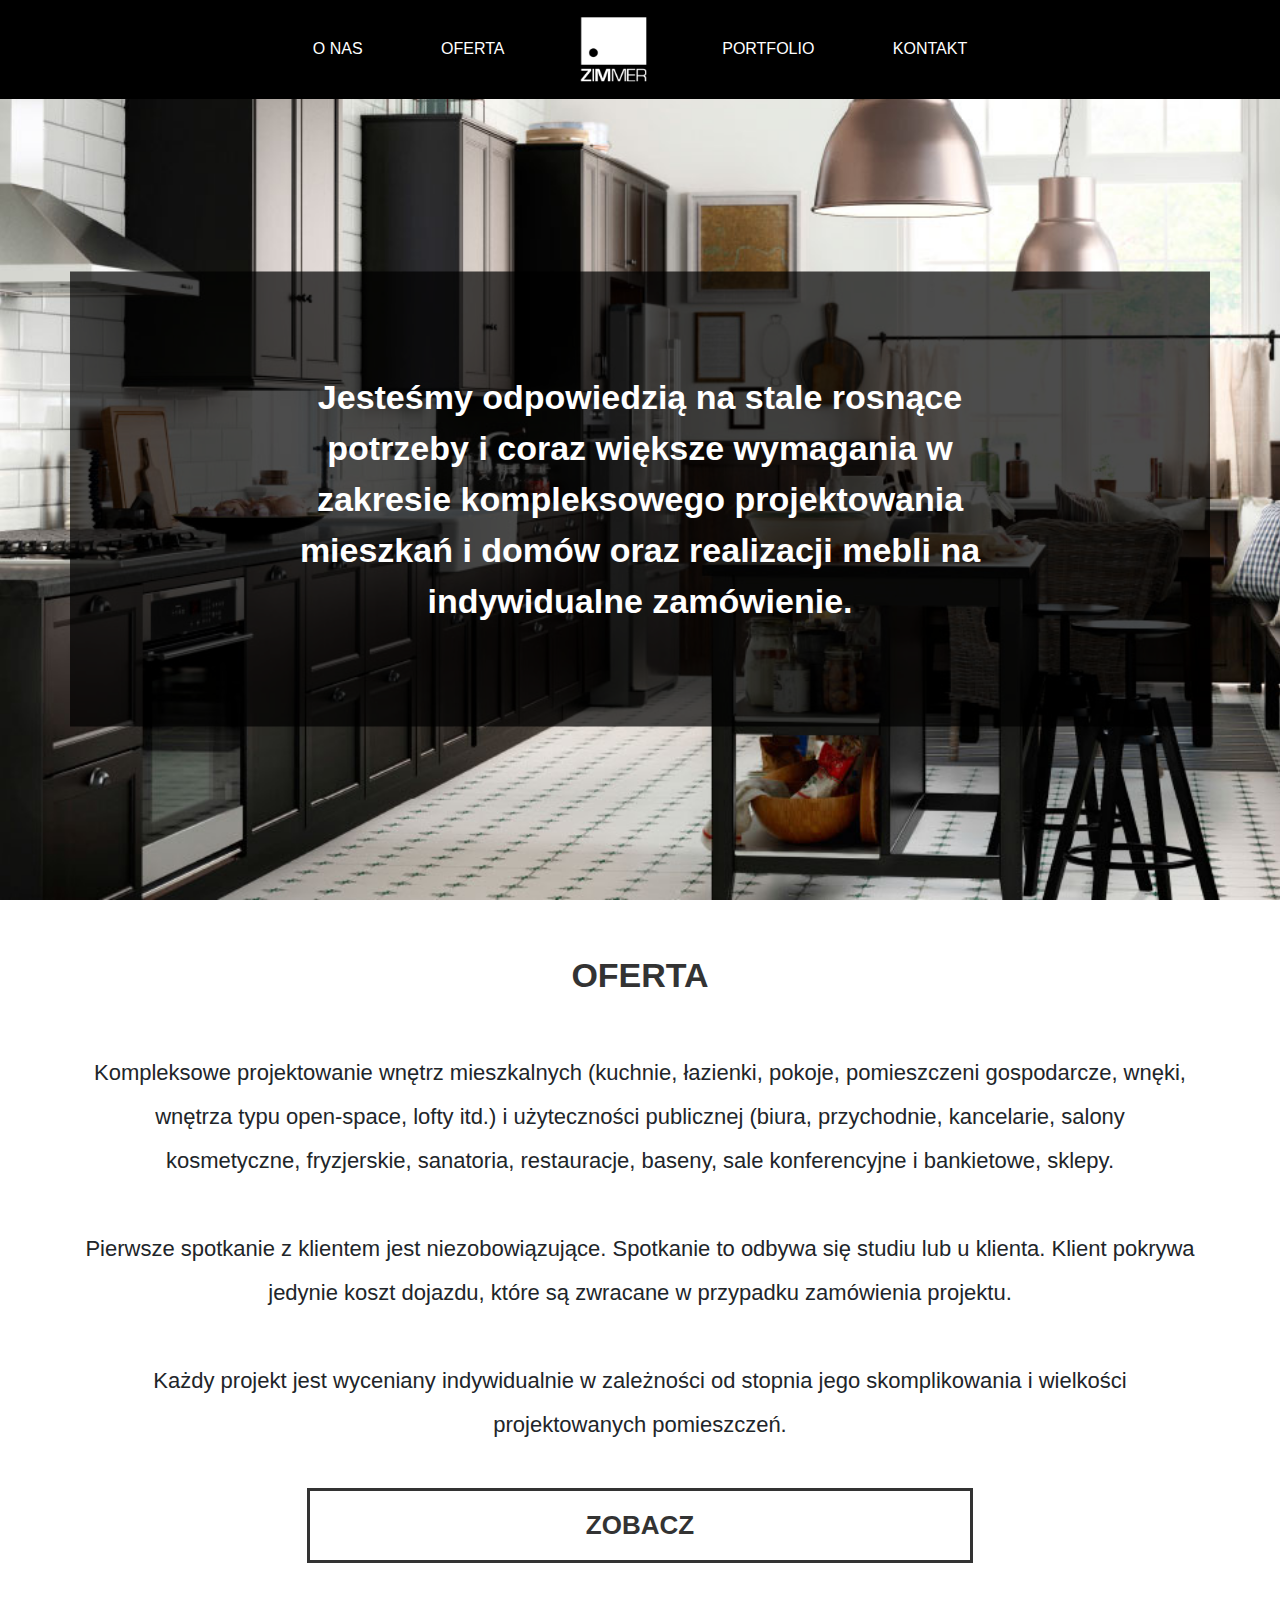
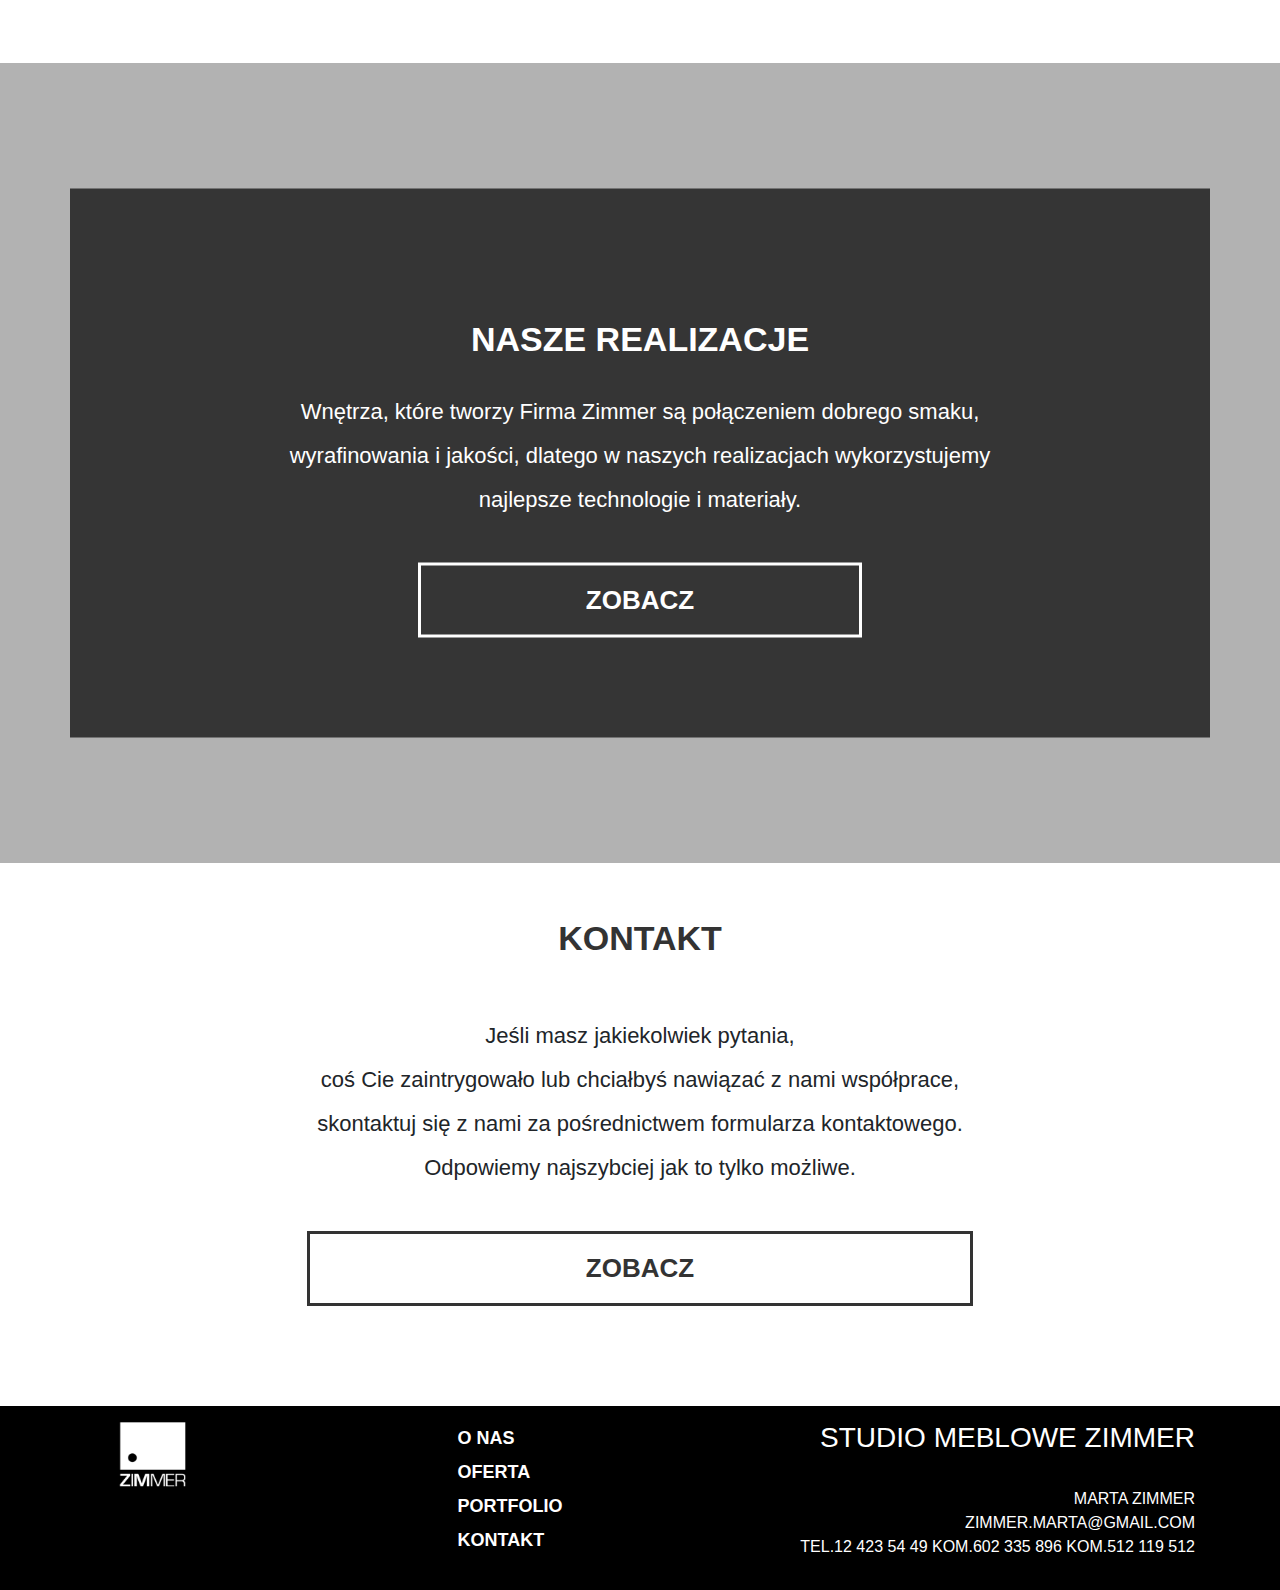
<file: index.html>
<!DOCTYPE html>
<html lang="en">
	<head>
		<meta charset="UTF-8">
		<meta name="viewport" content="initial-scale=1.0, maximum-scale=1.0, user-scalable=no">
		
		<title>Formularz</title>
		<link href="img/favicon.ico" rel="shortcut icon" type="image/x-icon" />
		<link rel="shortcut icon" href="img/favicon.ico">
		
		
		
		<link rel="stylesheet" href="css/bootstrap.min.css">
		<link rel="stylesheet" href="css/bootstrap-grid.min.css">
		<link rel="stylesheet" href="css/bootstrap-reboot.min.css">
		<link rel="stylesheet" href="css/jquery-ui.min.css">
		<link rel="stylesheet" href="css/owl.carousel.min.css">
		<link rel="stylesheet" href="css/owl.theme.default.min.css">
		<link rel="stylesheet" type="text/css" href="css/style.css">
		
		
		<script src="js/bootstrap.min.js" type="text/javascript"></script>
		<script src="js/jquery.min.js" type="text/javascript"></script>
		<script src="js/jquery-ui.min.js"  type="text/javascript"></script>
		<script src="js/owl.carousel.min.js"  type="text/javascript"></script>
		<script src="js/index.js" type="text/javascript"></script>
	</head>
	<body>
		<div id="myLink">
			<div class="informator">
				<span class="close">x</span>
				W razie pytan napisz do nas!
			</div>
		</div>
		<header>
			<div class="container menuContainer" >
				<div id="menuResposive">
					<div class="logo" data-name="index">
						<img src="img/logo.png" height="98" alt="logo">
					</div>
					
					<div class="menuIcon">&#9776; </div>
					<div class="clearfix"></div>
					<ul class="menu">
						<li data-name="about">O nas</li>
						<li data-name="offer">Oferta</li>
						<li data-name="portfolio">Portfolio</li>
						<li data-name="contact">Kontakt</li>
					
					</ul>
				</div>
				<div class="clearfix"></div>
				<ul class="menu" id="menuNormal">
					<li data-name="about">O nas</li>
					<li data-name="offer">Oferta</li>
					<li class="logo" data-name="index">
						<img src="img/logo.png" height="98" alt="logo">
					</li>
					<!--<li data-name="store">Store</li>-->
					<!--<li data-name="gallery">Gallery</li>-->
					<li data-name="portfolio">Portfolio</li>
					<li data-name="contact">Kontakt</li>

				</ul>
				
			</div>
		
			
		</header>
		<div class="clearfix"></div>
		
		<div id="parlax" class="container-fluid">
			
			<div class="image" style="background-image: url('img/2.jpg');"></div>
			
			<div class="textPlace container">
				Jesteśmy odpowiedzią na stale rosnące potrzeby i coraz większe wymagania w zakresie kompleksowego projektowania mieszkań i domów oraz realizacji mebli na indywidualne zamówienie.
			</div>
			<!--<div class="arrow next" ></div>-->
			<!--<div class="arrow prev"></div>-->
		</div>
		<div class="clearfix"></div>
		
		<div id="content" >
			<div class="section container">
				<div class="title">Oferta</div>
				<p class="info-paragraph">
					Kompleksowe projektowanie wnętrz mieszkalnych (kuchnie, łazienki, pokoje, pomieszczeni gospodarcze, wnęki, wnętrza typu open-space, lofty itd.) i użyteczności publicznej (biura, przychodnie, kancelarie, salony kosmetyczne, fryzjerskie, sanatoria, restauracje, baseny, sale konferencyjne i bankietowe, sklepy.
					<br/><br/>
					
					Pierwsze spotkanie z klientem jest niezobowiązujące. Spotkanie to odbywa się studiu lub u klienta. Klient pokrywa jedynie koszt dojazdu, które są zwracane w przypadku zamówienia projektu.<br/><br/>
					
					Każdy projekt jest wyceniany indywidualnie w zależności od stopnia jego skomplikowania i wielkości projektowanych pomieszczeń.
				</p>
				<button data-name="offer">Zobacz</button>
			</div>
			<div class="clearfix"></div>
			<div class="parlax container-fluid">
				<div class="image" style="background-image: url('img/5.jpg'); height: 800px"></div>
				<div class="textPlace container">
					<div class="title">Nasze realizacje</div>
					<p>Wnętrza, które tworzy Firma Zimmer są połączeniem dobrego smaku, wyrafinowania i jakości, dlatego w naszych realizacjach wykorzystujemy najlepsze technologie i materiały.</p>
					<button data-name="portfolio">Zobacz</button>
				</div>
				
			
			</div>
			<div class="clearfix"></div>
			
			
			<div class="section container">
				<div class="title">Kontakt</div>
				<p class="info-paragraph">
					Jeśli masz jakiekolwiek pytania, <br/>
					coś Cie zaintrygowało lub chciałbyś nawiązać z nami współprace, <br/>
					skontaktuj się z nami za pośrednictwem formularza kontaktowego.<br/>
					Odpowiemy najszybciej jak to tylko możliwe.
				</p>
				<button data-name="contact">Zobacz</button>
			</div>
			<div class="clearfix"></div>
		
		
		</div>
		<div class="clearfix"></div>
		
		
		
		<footer>
			<div class="container menuContainer">
				<div class="logo">
					<img src="img/logo.png" height="98" alt="logo" data-name="index">
				</div>
				<div class="menu">
					<div data-name="about">O nas</div>
					<div data-name="offer">Oferta</div>
					<!--<li data-name="store">Store</li>-->
					<!--<li data-name="gallery">Gallery</li>-->
					<div data-name="portfolio">Portfolio</div>
					<div data-name="contact">Kontakt</div>
				
				</div>
				<div class="info">
					<h3>Studio Meblowe Zimmer</h3> <br/>
					<p>Marta Zimmer<br/>
					zimmer.marta@gmail.com<br/>
					tel.12 423 54 49 kom.602 335 896 kom.512 119 512</p>
				</div>
			
			</div>
		</footer>
	<div id="goTop" style="background-image: url('img/up.png');"></div>
	</body>
</html>
</file>
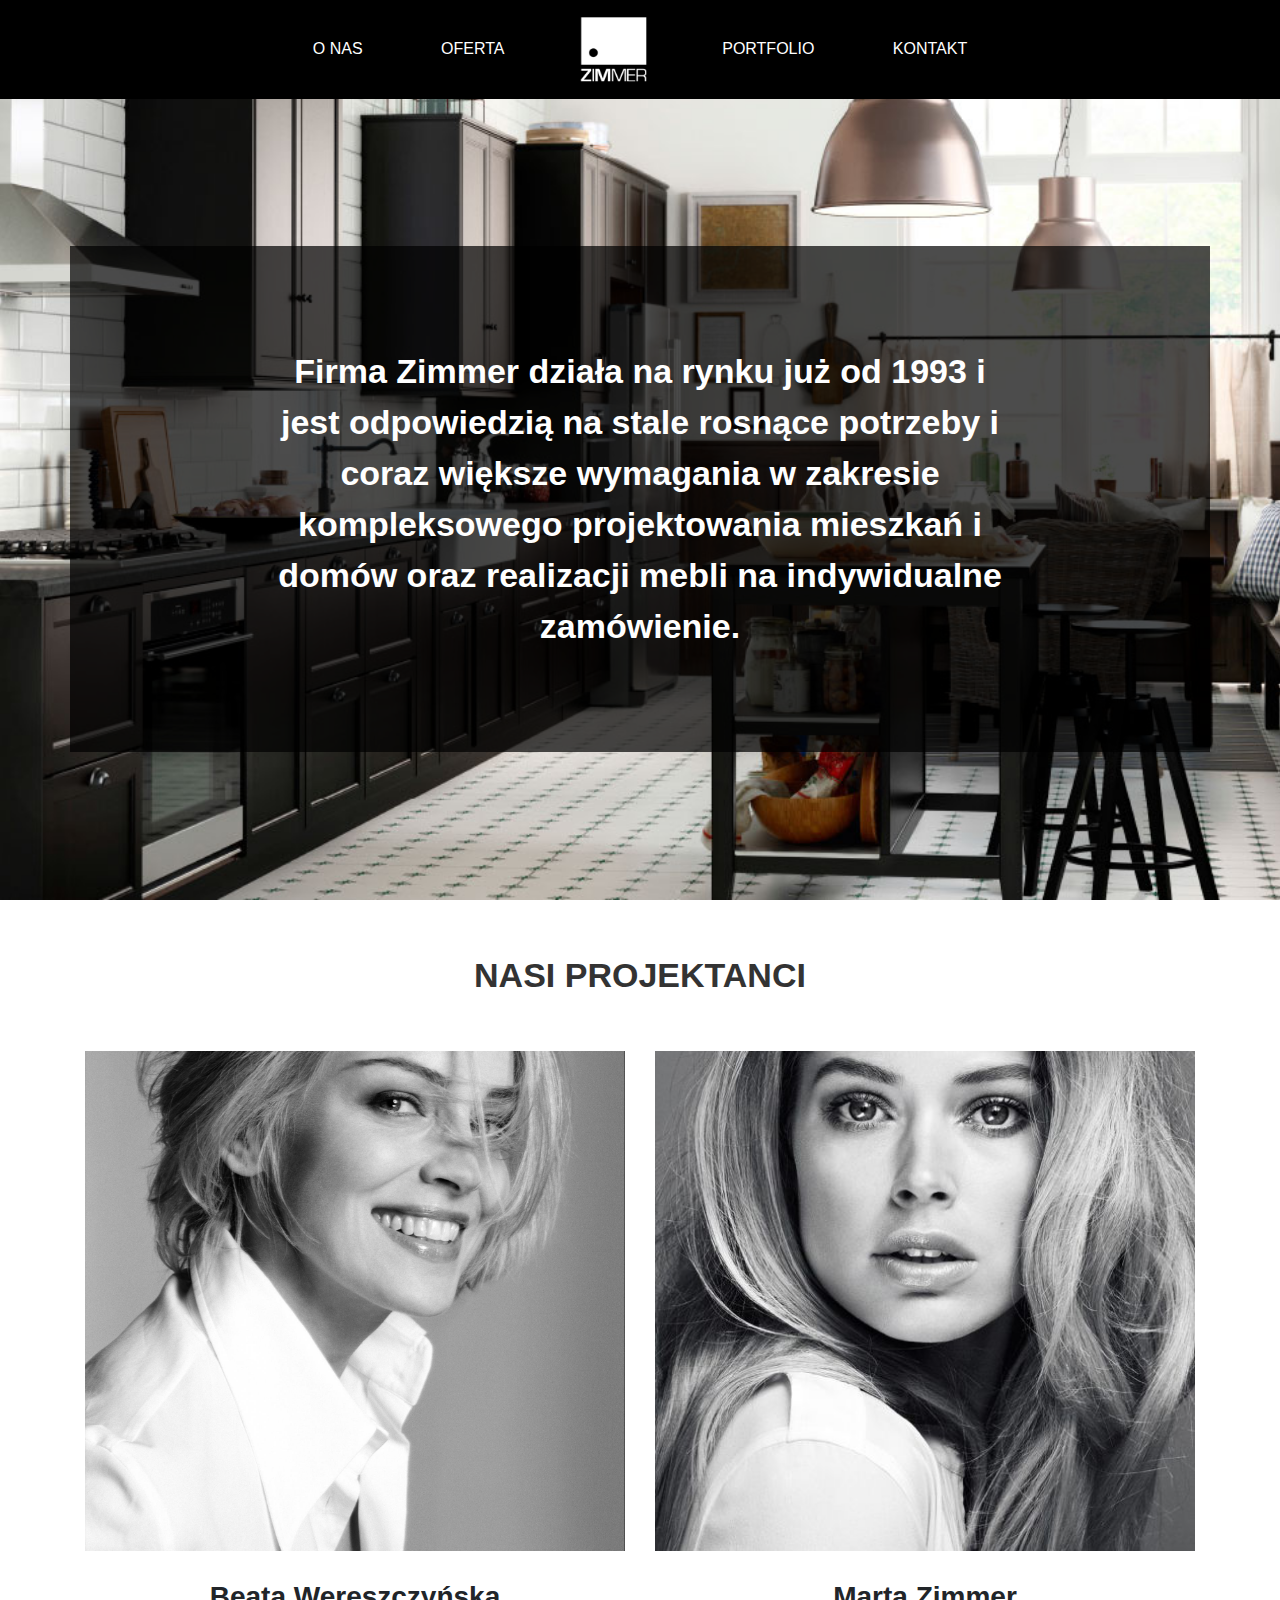
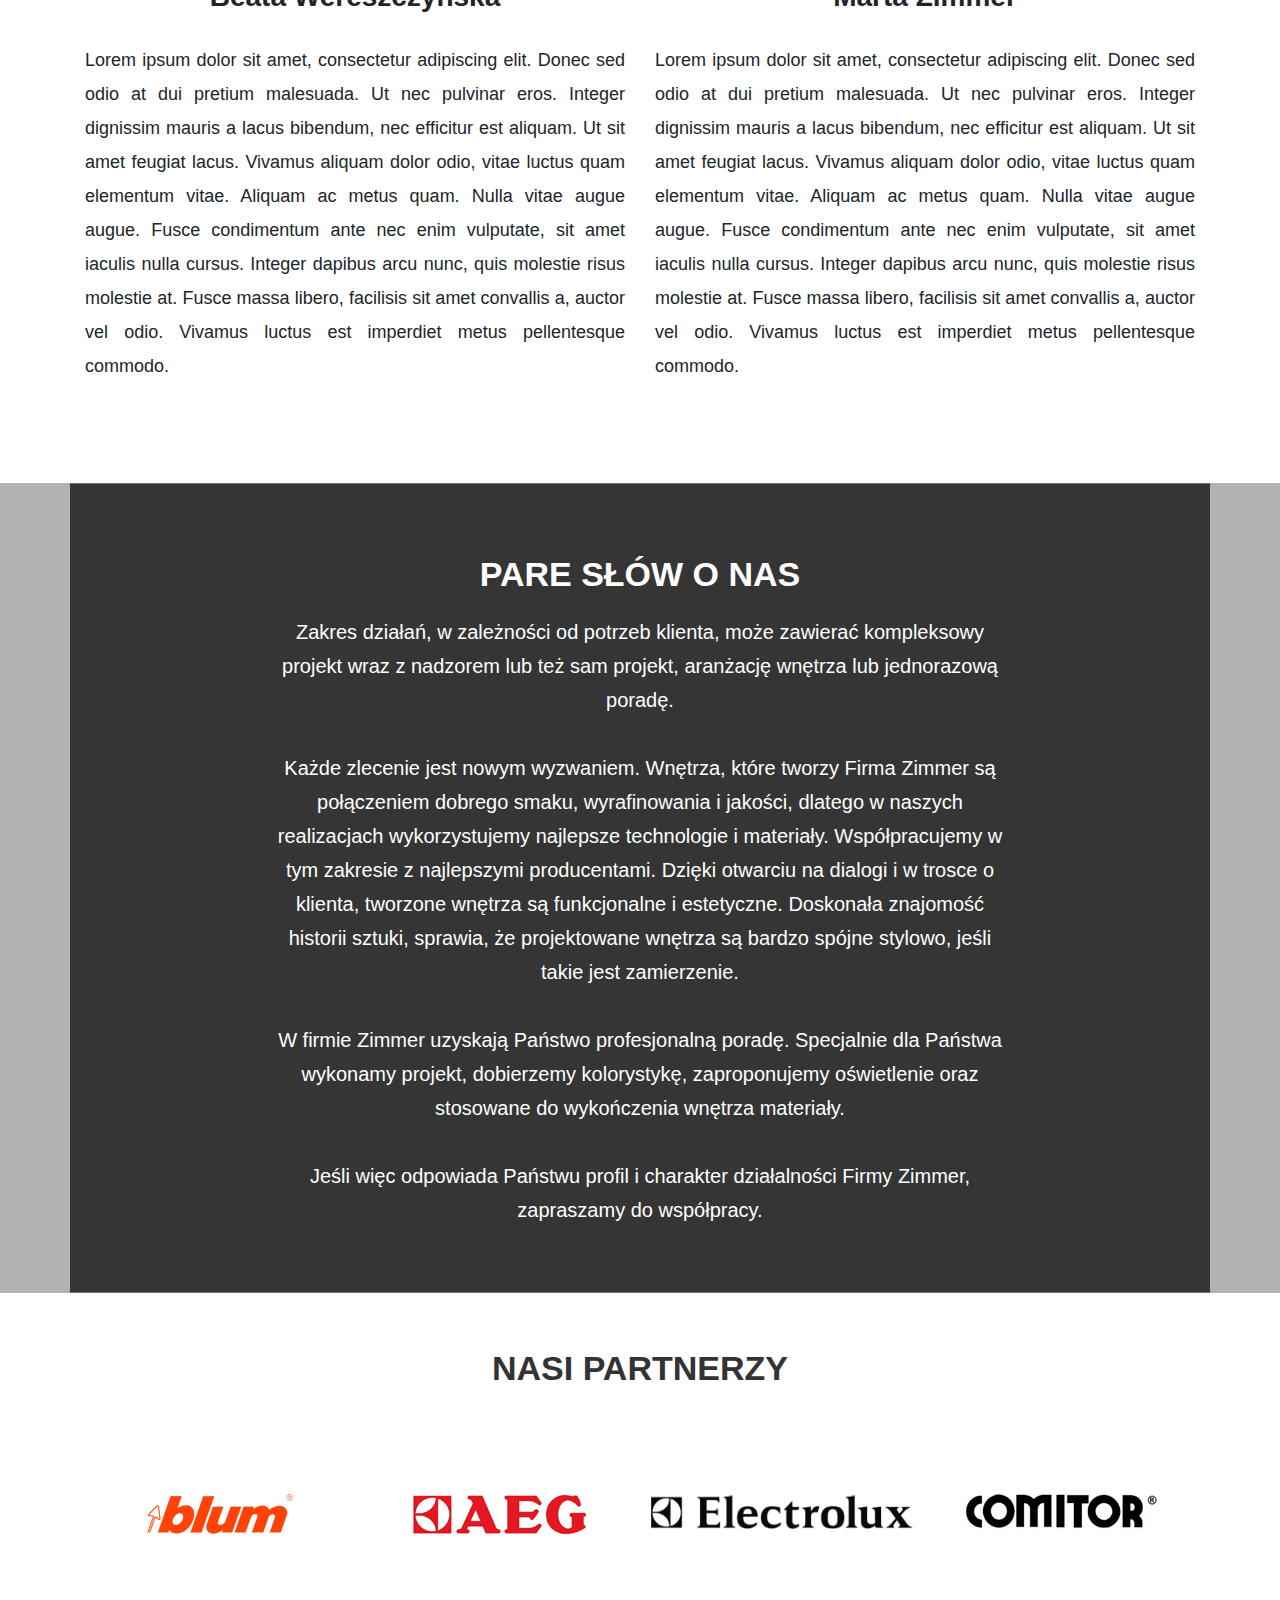
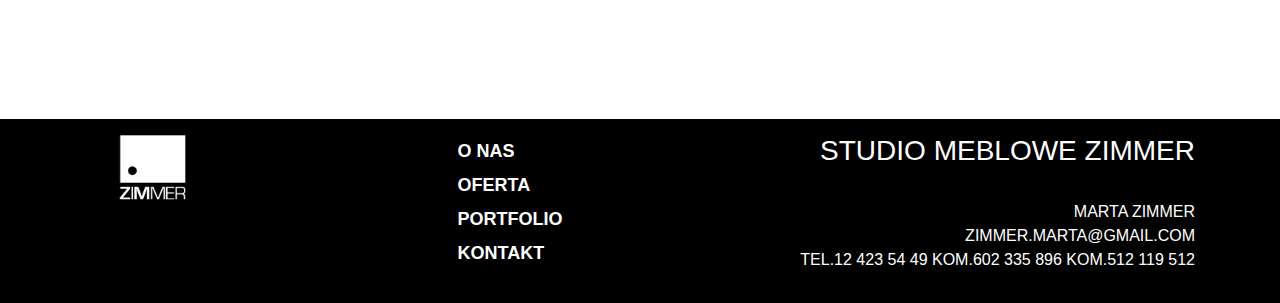
<file: pages/about.html>
<!DOCTYPE html>
<html lang="en">
<head>
	<meta charset="UTF-8">
	<meta name="viewport" content="initial-scale=1.0, maximum-scale=1.0, user-scalable=no">
	
	<title>Formularz</title>
	<link href="../img/favicon.ico" rel="shortcut icon" type="image/x-icon" />
	<link rel="shortcut icon" href="../img/favicon.ico">
	
	<link rel="stylesheet" href="../css/bootstrap.min.css">
	<link rel="stylesheet" href="../css/bootstrap-grid.min.css">
	<link rel="stylesheet" href="../css/bootstrap-reboot.min.css">
	<link rel="stylesheet" href="../css/jquery-ui.min.css">
	<link rel="stylesheet" href="../css/owl.carousel.min.css">
	<link rel="stylesheet" href="../css/owl.theme.default.min.css">
	<link rel="stylesheet" type="text/css" href="../css/style.css">
	
	
	<script src="../js/bootstrap.min.js" type="text/javascript"></script>
	<script src="../js/jquery.min.js" type="text/javascript"></script>
	<script src="../js/jquery-ui.min.js"  type="text/javascript"></script>
	<script src="../js/owl.carousel.min.js"  type="text/javascript"></script>
	<script src="../js/index.js" type="text/javascript"></script>
</head>
<body>
<div id="myLink">
	<div class="informator">
		<span class="close">x</span>
		W razie pytan napisz do nas!
	</div>
</div>
<header>
	<div class="container menuContainer" >
		<div id="menuResposive">
			<div class="logo" data-name="index">
				<img src="../img/logo.png" height="98" alt="logo">
			</div>
			<div class="menuIcon">&#9776; </div>
			<div class="clearfix"></div>
			<ul class="menu">
				<li data-name="about">O nas</li>
				<li data-name="offer">Oferta</li>
				<li data-name="portfolio">Portfolio</li>
				<li data-name="contact">Kontakt</li>
			</ul>
		</div>
		<div class="clearfix"></div>
		<ul class="menu" id="menuNormal">
			<li data-name="about">O nas</li>
			<li data-name="offer">Oferta</li>
			<li class="logo" data-name="index">
				<img src="../img/logo.png" height="98" alt="logo">
			</li>
			<li data-name="portfolio">Portfolio</li>
			<li data-name="contact">Kontakt</li>
		</ul>
	</div>
</header>
<div id="parlax" class="container-fluid">
	
	<div class="image" style="background-image: url('../img/2.jpg');"></div>
	
	<div class="textPlace container">
		Firma Zimmer działa na rynku już od 1993 i jest odpowiedzią na stale rosnące potrzeby i coraz większe wymagania w zakresie kompleksowego projektowania mieszkań i domów oraz realizacji mebli na indywidualne zamówienie.
	</div>
	<!--<div class="arrow next" ></div>-->
	<!--<div class="arrow prev"></div>-->
</div>
<div class="clearfix"></div>

<div id="content" >
	<div class="section container">
		<div class="title ">Nasi projektanci</div>
		<div class="row">
			<div class="col-md-6 col-xs-12">
				<div class="photo" style="background-image: url('../img/portret.jpg')"></div>
				<div class="name">Beata Wereszczyńska</div>
				<div class="about">
					Lorem ipsum dolor sit amet, consectetur adipiscing elit. Donec sed odio at dui pretium malesuada. Ut nec pulvinar eros. Integer dignissim mauris a lacus bibendum, nec efficitur est aliquam. Ut sit amet feugiat lacus. Vivamus aliquam dolor odio, vitae luctus quam elementum vitae. Aliquam ac metus quam. Nulla vitae augue augue. Fusce condimentum ante nec enim vulputate, sit amet iaculis nulla cursus. Integer dapibus arcu nunc, quis molestie risus molestie at. Fusce massa libero, facilisis sit amet convallis a, auctor vel odio. Vivamus luctus est imperdiet metus pellentesque commodo.
				
				</div>
			</div>
			<div class="col-md-6 col-xs-12">
				<div class="photo" style="background-image: url('../img/portret2.jpg')"></div>
				<div class="name">Marta Zimmer</div>
				<div class="about">
					Lorem ipsum dolor sit amet, consectetur adipiscing elit. Donec sed odio at dui pretium malesuada. Ut nec pulvinar eros. Integer dignissim mauris a lacus bibendum, nec efficitur est aliquam. Ut sit amet feugiat lacus. Vivamus aliquam dolor odio, vitae luctus quam elementum vitae. Aliquam ac metus quam. Nulla vitae augue augue. Fusce condimentum ante nec enim vulputate, sit amet iaculis nulla cursus. Integer dapibus arcu nunc, quis molestie risus molestie at. Fusce massa libero, facilisis sit amet convallis a, auctor vel odio. Vivamus luctus est imperdiet metus pellentesque commodo.
				
				</div>
			</div>
		</div>
	
	</div>
	<div class="parlax aboutText container-fluid">
		<div class="image" style="background-image: url('../img/5.jpg'); height: 800px"></div>
		<div class="textPlace container">
			<div class="title">Pare słów o nas</div>
			<p class="">Zakres działań, w zależności od potrzeb klienta, może zawierać kompleksowy projekt wraz z nadzorem lub też sam projekt, aranżację wnętrza lub jednorazową poradę.<br/><br/>
				
				
				
				Każde zlecenie jest nowym wyzwaniem. Wnętrza, które tworzy Firma Zimmer są połączeniem dobrego smaku, wyrafinowania i jakości, dlatego w naszych realizacjach wykorzystujemy najlepsze technologie i materiały. Współpracujemy w tym zakresie z najlepszymi producentami. Dzięki otwarciu na dialogi i w trosce o klienta, tworzone wnętrza są funkcjonalne i estetyczne. Doskonała znajomość historii sztuki, sprawia, że projektowane wnętrza są bardzo spójne stylowo, jeśli takie jest zamierzenie.
				
				<br/><br/>
				
				W firmie Zimmer uzyskają Państwo profesjonalną poradę. Specjalnie dla Państwa wykonamy projekt, dobierzemy kolorystykę, zaproponujemy oświetlenie oraz stosowane do wykończenia wnętrza materiały.
				
				<br/><br/>
				
				Jeśli więc odpowiada Państwu profil i charakter działalności Firmy Zimmer, zapraszamy do współpracy.</p>
		</div>
	
	
	</div>
	
	<div class="section container">
		<div class="title">Nasi partnerzy</div>
		<div id="slider" class="owl-carousel">
			<div class="item">
				<a href="https://www.blum.com/pl/pl/" target="_blank">
					<img src="../img/blum.png" alt="/" />
				</a>
			</div>
			<div class="item">
				<a href="https://www.aeg.pl/" target="_blank">
					<img src="../img/aeg.png" alt="/"  />
				</a>
			</div>
			<div class="item">
				<a href="https://www.electrolux.pl/" target="_blank">
					<img src="../img/electrolux.png" alt="/" />
				</a>
			</div>
			<div class="item">
				<a href="https://comitor.pl/#slide1" target="_blank">
					<img src="../img/comitor.png" alt="/" />
				</a>
			</div>
			<div class="item">
				<a href="http://www.falmecpolska.pl/" target="_blank">
					<img src="../img/falmec.png" alt="/" />
				</a>
			</div>
			<div class="item">
				<a href="http://syljus.pl/" target="_blank">
					<img src="../img/syljus.png" alt="/" />
				</a>
			</div>
			<div class="item">
				<a href="http://www.candy.pl/pl_PL/" target="_blank">
					<img src="../img/candy.png" alt="/" />
				</a>
			</div>
			<div class="item">
				<a href="http://www.hoover.pl/pl_PL/" target="_blank">
					<img src="../img/hover.png" alt="/" />
				</a>
			</div>
			<div class="item">
				<a href="https://www.maxkuchnie.pl/" target="_blank">
					<img src="../img/max.png" alt="/" />
				</a>
			</div>
		</div>
	</div>
	<div class="clearfix"></div>
	
</div>
<footer>
	<div class="container menuContainer">
		<div class="logo">
			<img src="../img/logo.png" height="98" alt="logo" data-name="index">
		</div>
		<div class="menu">
			<div data-name="about">O nas</div>
			<div data-name="offer">Oferta</div>
			<!--<li data-name="store">Store</li>-->
			<!--<li data-name="gallery">Gallery</li>-->
			<div data-name="portfolio">Portfolio</div>
			<div data-name="contact">Kontakt</div>
		
		</div>
		<div class="info">
			<h3>Studio Meblowe Zimmer</h3> <br/>
			<p>Marta Zimmer<br/>
				zimmer.marta@gmail.com<br/>
				tel.12 423 54 49 kom.602 335 896 kom.512 119 512</p>
		</div>
	
	</div>
</footer>
<div id="goTop" style="background-image: url('../img/up.png');"></div>

</body>
</html>
</file>
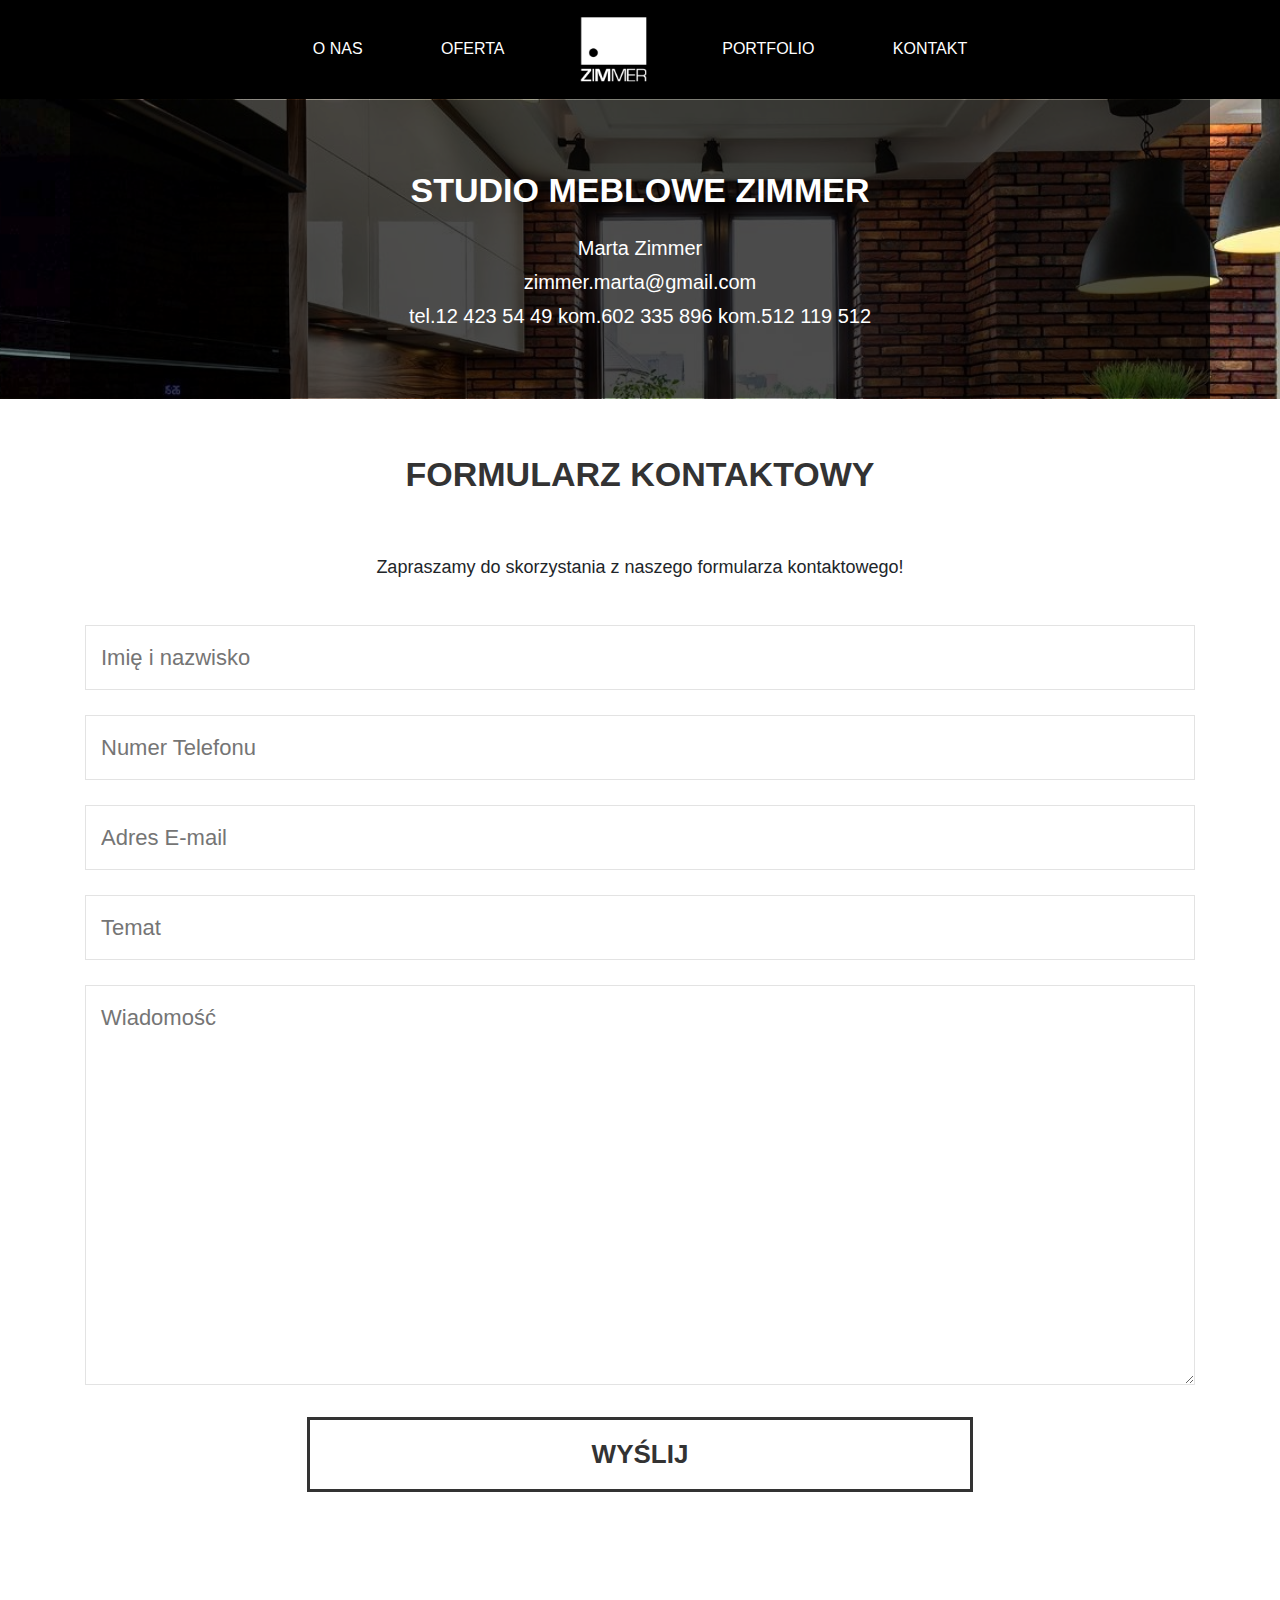
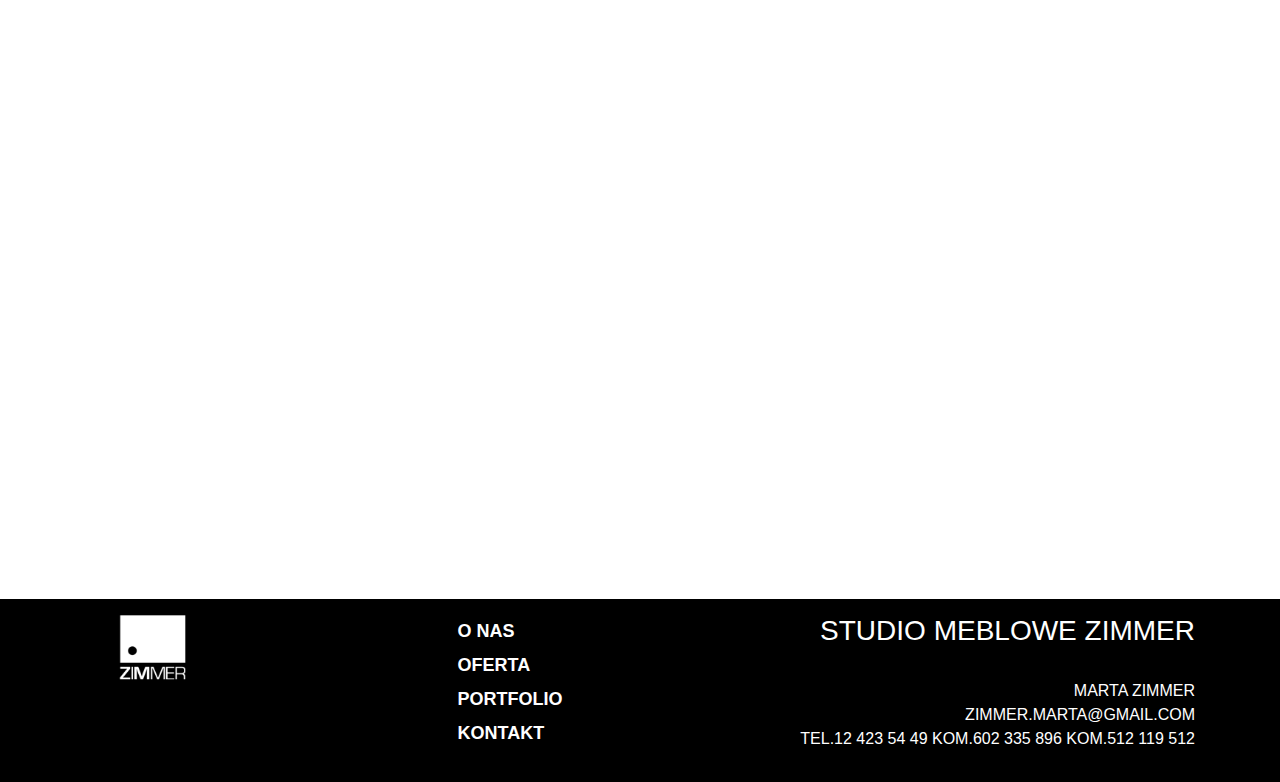
<file: pages/contact.html>
<!DOCTYPE html>
<html lang="en">
<head>
	<meta charset="UTF-8">
	<meta name="viewport" content="initial-scale=1.0, maximum-scale=1.0, user-scalable=no">
	
	<title>Formularz</title>
	<link href="../img/favicon.ico" rel="shortcut icon" type="image/x-icon" />
	<link rel="shortcut icon" href="../img/favicon.ico">
	
	<link rel="stylesheet" href="../css/bootstrap.min.css">
	<link rel="stylesheet" href="../css/bootstrap-grid.min.css">
	<link rel="stylesheet" href="../css/bootstrap-reboot.min.css">
	<link rel="stylesheet" href="../css/jquery-ui.min.css">
	<link rel="stylesheet" href="../css/owl.carousel.min.css">
	<link rel="stylesheet" href="../css/owl.theme.default.min.css">
	<link rel="stylesheet" type="text/css" href="../css/style.css">
	
	
	<script src="../js/bootstrap.min.js" type="text/javascript"></script>
	<script src="../js/jquery.min.js" type="text/javascript"></script>
	<script src="../js/jquery-ui.min.js"  type="text/javascript"></script>
	<script src="../js/owl.carousel.min.js"  type="text/javascript"></script>
	<script src="../js/index.js" type="text/javascript"></script>
</head>
<body>
<div id="myLink">
	<div class="informator">
		<span class="close">x</span>
		W razie pytan napisz do nas!
	</div>
</div>
<header>
	<div class="container menuContainer" >
		<div id="menuResposive">
			<div class="logo" data-name="index">
				<img src="../img/logo.png" height="98" alt="logo">
			</div>
			
			<div class="menuIcon">&#9776; </div>
			<div class="clearfix"></div>
			<ul class="menu">
				<li data-name="about">O nas</li>
				<li data-name="offer">Oferta</li>
				<li data-name="portfolio">Portfolio</li>
				<li data-name="contact">Kontakt</li>
			
			</ul>
		</div>
		<div class="clearfix"></div>
		<ul class="menu" id="menuNormal">
			<li data-name="about">O nas</li>
			<li data-name="offer">Oferta</li>
			<li class="logo" data-name="index">
				<img src="../img/logo.png" height="98" alt="logo">
			</li>
			<!--<li data-name="store">Store</li>-->
			<!--<li data-name="gallery">Gallery</li>-->
			<li data-name="portfolio">Portfolio</li>
			<li data-name="contact">Kontakt</li>
		
		</ul>
	
	</div>
	
	


</header>
<div id="content">
	<div class="parlax aboutText container-fluid">
		<div class="image" style="background-image: url('../img/5.jpg'); height: 800px"></div>
		<div class="textPlace container">
			<div class="title">Studio Meblowe Zimmer</div>
			<p>Marta Zimmer<br/>
				zimmer.marta@gmail.com<br/>
				tel.12 423 54 49 kom.602 335 896 kom.512 119 512</p>
		</div>
	
	
	</div>
	<div class="section container">
		<div class="title"> Formularz kontaktowy </div>
		<p class="about">Zapraszamy do skorzystania z naszego formularza kontaktowego! </p>
		<form class="contact-form">
			<input type="text" placeholder="Imię i nazwisko"><br/>
			<input type="text" placeholder="Numer Telefonu"><br/>
			<input type="text" placeholder="Adres E-mail"><br/>
			<input type="text" placeholder="Temat"><br/>
			<textarea type="text" placeholder="Wiadomość"></textarea>
			<button>Wyślij</button>
		</form>
	</div>
	
</div>

<iframe src="https://snazzymaps.com/embed/50622" width="100%" height="600px" style="border:none;"></iframe>
<footer>
	<div class="container menuContainer">
		<div class="logo">
			<img src="../img/logo.png" height="98" alt="logo" data-name="index">
		</div>
		<div class="menu">
			<div data-name="about">O nas</div>
			<div data-name="offer">Oferta</div>
			<!--<li data-name="store">Store</li>-->
			<!--<li data-name="gallery">Gallery</li>-->
			<div data-name="portfolio">Portfolio</div>
			<div data-name="contact">Kontakt</div>
		
		</div>
		<div class="info">
			<h3>Studio Meblowe Zimmer</h3> <br/>
			<p>Marta Zimmer<br/>
				zimmer.marta@gmail.com<br/>
				tel.12 423 54 49 kom.602 335 896 kom.512 119 512</p>
		</div>
	
	</div>
</footer>
<div id="goTop" style="background-image: url('../img/up.png');"></div>

</body>
</html>
</file>
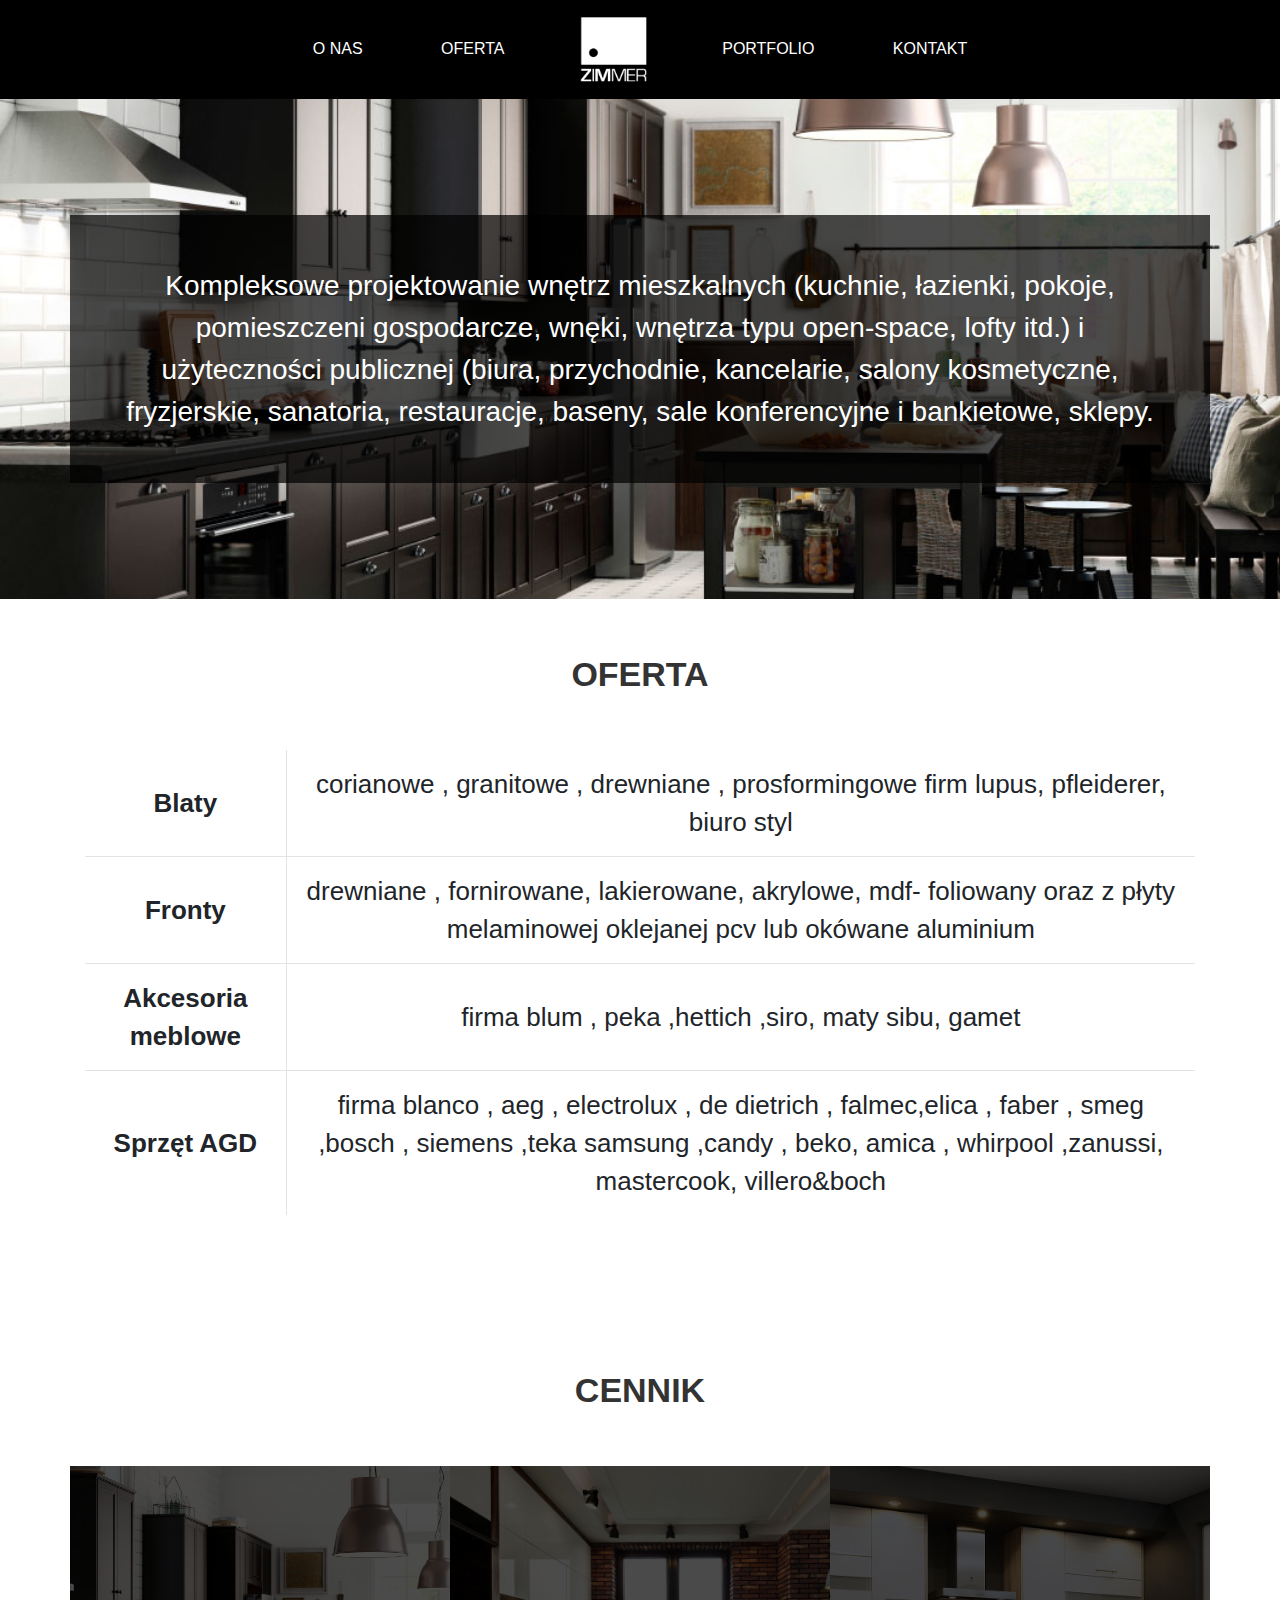
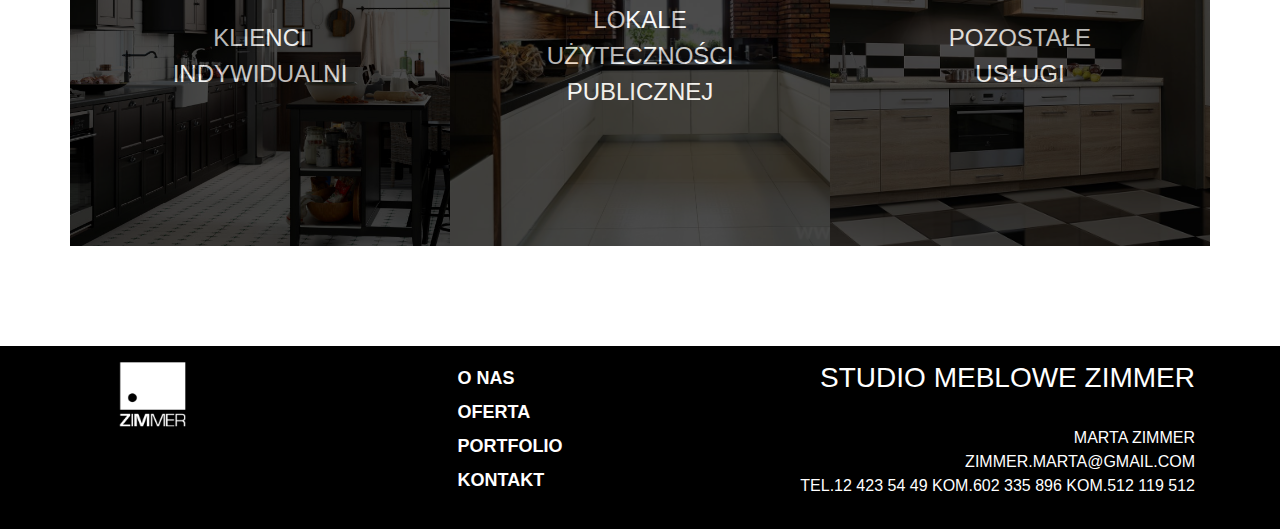
<file: pages/offer.html>
<!DOCTYPE html>
<html lang="en">
<head>
	<meta charset="UTF-8">
	<meta name="viewport" content="initial-scale=1.0, maximum-scale=1.0, user-scalable=no">
	<title>Formularz</title>
	<link href="../img/favicon.ico" rel="shortcut icon" type="image/x-icon" />
	<link rel="shortcut icon" href="../img/favicon.ico">
	
	<link rel="stylesheet" href="../css/bootstrap.min.css">
	<link rel="stylesheet" href="../css/bootstrap-grid.min.css">
	<link rel="stylesheet" href="../css/bootstrap-reboot.min.css">
	<link rel="stylesheet" href="../css/jquery-ui.min.css">
	<link rel="stylesheet" href="../css/owl.carousel.min.css">
	<link rel="stylesheet" href="../css/owl.theme.default.min.css">
	<link rel="stylesheet" type="text/css" href="../css/style.css">
	
	
	<script src="../js/bootstrap.min.js" type="text/javascript"></script>
	<script src="../js/jquery.min.js" type="text/javascript"></script>
	<script src="../js/jquery-ui.min.js"  type="text/javascript"></script>
	<script src="../js/owl.carousel.min.js"  type="text/javascript"></script>
	<script src="../js/index.js" type="text/javascript"></script>
</head>
<body>
<div id="myLink">
	<div class="informator">
		<span class="close">x</span>
		W razie pytan napisz do nas!
	</div>
</div>
<header>
	<div class="container menuContainer" >
		<div id="menuResposive">
			<div class="logo" data-name="index">
				<img src="../img/logo.png" height="98" alt="logo">
			</div>
			
			<div class="menuIcon">&#9776; </div>
			<div class="clearfix"></div>
			<ul class="menu">
				<li data-name="about">O nas</li>
				<li data-name="offer">Oferta</li>
				<li data-name="portfolio">Portfolio</li>
				<li data-name="contact">Kontakt</li>
			
			</ul>
		</div>
		<div class="clearfix"></div>
		<ul class="menu" id="menuNormal">
			<li data-name="about">O nas</li>
			<li data-name="offer">Oferta</li>
			<li class="logo" data-name="index">
				<img src="../img/logo.png" height="98" alt="logo">
			</li>
			<!--<li data-name="store">Store</li>-->
			<!--<li data-name="gallery">Gallery</li>-->
			<li data-name="portfolio">Portfolio</li>
			<li data-name="contact">Kontakt</li>
		
		</ul>
	
	</div>




</header>
<div class="clearfix"></div>
<div id="offerSlider" class="owl-carousel container-fluid">
	<div class="item">
		<div class="image" style="background-image: url('../img/2.jpg');"></div>
		
		<div class="textPlace container">
			Kompleksowe projektowanie wnętrz mieszkalnych (kuchnie, łazienki, pokoje, pomieszczeni gospodarcze, wnęki, wnętrza typu open-space, lofty itd.) i użyteczności publicznej (biura, przychodnie, kancelarie, salony kosmetyczne, fryzjerskie, sanatoria, restauracje, baseny, sale konferencyjne i bankietowe, sklepy.
		</div>
	</div>
	<div class="item">
		<div class="image" style="background-image: url('../img/2.jpg');"></div>
		
		<div class="textPlace container">
			
			Pierwsze spotkanie z klientem jest niezobowiązujące. Spotkanie to odbywa się studiu lub u klienta. Klient pokrywa jedynie koszt dojazdu, które są zwracane w przypadku zamówienia projektu.
		</div>
	</div>
	<div class="item">
		<div class="image" style="background-image: url('../img/2.jpg');"></div>
		
		<div class="textPlace container">
			Każdy projekt jest wyceniany indywidualnie w zależności od stopnia jego skomplikowania i wielkości projektowanych pomieszczeń.
		</div>
	</div>
	
	<!--<div class="arrow next" ></div>-->
	<!--<div class="arrow prev"></div>-->
</div>
<div class="clearfix"></div>

<div id="content" >
	<div class="section container">
		<div class="title">Oferta</div>
		<table class="offerTable">
			<tr>
				<td>Blaty</td>
				<td>corianowe , granitowe , drewniane , prosformingowe  firm lupus, pfleiderer, biuro styl</td>
			</tr>
			<tr>
				<td>Fronty</td>
				<td>drewniane , fornirowane, lakierowane, akrylowe, mdf- foliowany  oraz z płyty melaminowej oklejanej pcv lub okówane aluminium</td>
			</tr>
			<tr>
				<td>Akcesoria meblowe</td>
				<td>firma blum , peka ,hettich ,siro, maty sibu, gamet</td>
			</tr>
			<tr>
				<td>Sprzęt AGD</td>
				<td>firma blanco , aeg , electrolux , de dietrich , falmec,elica  , faber , smeg ,bosch , siemens ,teka samsung ,candy , beko, amica , whirpool ,zanussi, mastercook, villero&boch</td>
			</tr>
			
			
		</table>
	</div>
	
	

	<div class="clearfix"></div>
	
	<div class="section money container">
		<div class="title">Cennik</div>
		<div class="row">
			<div class="col-md-4 col-xs-12 one-option" style="background-image: url('../img/2.jpg');" data-name="indywidualClient">
				<div>
					<p>KLIENCI INDYWIDUALNI</p>
				
				</div>
			</div>
			<div class="col-md-4 col-xs-12 one-option" style="background-image: url('../img/5.jpg');" data-name="useLokum">
				<div>
					<p>LOKALE UŻYTECZNOŚCI PUBLICZNEJ</p>
				</div>
			</div>
			<div class="col-md-4 col-xs-12 one-option" style="background-image: url('../img/6.jpg');" data-name="another">
				<div >
					<p>POZOSTAŁE USŁUGI</p>
				</div>
			</div>
		</div>
		
		<table id="indywidualClient" class="offerTable">
			<tr>
				<td>PROJEKT ARANŻACJI KUCHNI</td>
				<td>80.00/m2  projektowanego pomieszczenia</td>
			</tr>
			<tr>
				<td>PROJEKT ARANŻACJI ŁAZIENKI</td>
				<td>80.00/m2 projektowanego pomieszczenia</td>
			</tr>
			<tr>
				<td>DOBÓR KOLORÓW, TAPET, PŁTYEK</td>
				<td>100.00 – 800,00 cena za cały obiekt</td>
			</tr>
			<tr>
				<td>RAZMIESZCZENIE OŚWIETLENIA</td>
				<td>100.00 – 700.00 cena za cały obiekt</td>
			</tr>
			<tr>
				<td>ROZMIESZCZENIE OŚWIETLENIA Z DOBOREM KONKRETNYCH MODELI</td>
				<td>200.00 – 900.00 cena za cały obiekt</td>
			</tr>
		
		
		</table>
		
		<table id="useLokum" class="offerTable">
			<tr>
				<td>PROJEKT RESTAURACJI I BARÓW</td>
				<td>150.00/m2 projektowanego obiektu</td>
			</tr>
			<tr>
				<td>PROJEKT  POWIERZCHNI BIUROWEJ</td>
				<td>130/m2 projektowanego obiektu</td>
			</tr>
			<tr>
				<td>PROJEIEKT  SKLEPU</td>
				<td>80.00/m2 projektowanego obiektu</td>
			</tr>
			<tr>
				<td>PROJEKTOWANIE INNYCH OBIEKTÓW UŻYTECZNOŚCI PUBLICZNEJ</td>
				<td>cena do uzgodnienia</td>
			</tr>
		
		
		</table>
		
		<table id="another" class="offerTable">
			<tr>
				<td>PORADA W PRACOWNI</td>
				<td>40.00/godz.</td>
			</tr>
			<tr>
				<td>KONSULTACJA U KLIENTA , LUB W WYBRANYM MIEJSCU</td>
				<td>60.00-120.00 + DOJAZD</td>
			</tr>
			<tr>
				<td>NADZÓR  AUTORSKI</td>
				<td>150.00-200.00 za wizytę w Krakowie</td>
			</tr>
			<tr>
				<td>MEBLE AUTORSKIEA</td>
				<td>1000,00-2000,00 za/szt.</td>
			</tr>
			
		
		
		</table>
		
		
		
		<div class="star">*Podane ceny nie są ofertą wiążącą tylko orientacyjną. Podane ceny są cenami netto.</div>
	</div>
	
	
	
	<div class="clearfix"></div>

</div>
<footer>
	<div class="container menuContainer">
		<div class="logo">
			<img src="../img/logo.png" height="98" alt="logo" data-name="index">
		</div>
		<div class="menu">
			<div data-name="about">O nas</div>
			<div data-name="offer">Oferta</div>
			<!--<li data-name="store">Store</li>-->
			<!--<li data-name="gallery">Gallery</li>-->
			<div data-name="portfolio">Portfolio</div>
			<div data-name="contact">Kontakt</div>
		
		</div>
		<div class="info">
			<h3>Studio Meblowe Zimmer</h3> <br/>
			<p>Marta Zimmer<br/>
				zimmer.marta@gmail.com<br/>
				tel.12 423 54 49 kom.602 335 896 kom.512 119 512</p>
		</div>
	
	</div>
</footer>
<div id="goTop" style="background-image: url('../img/up.png');"></div>

</body>
</html>
</file>
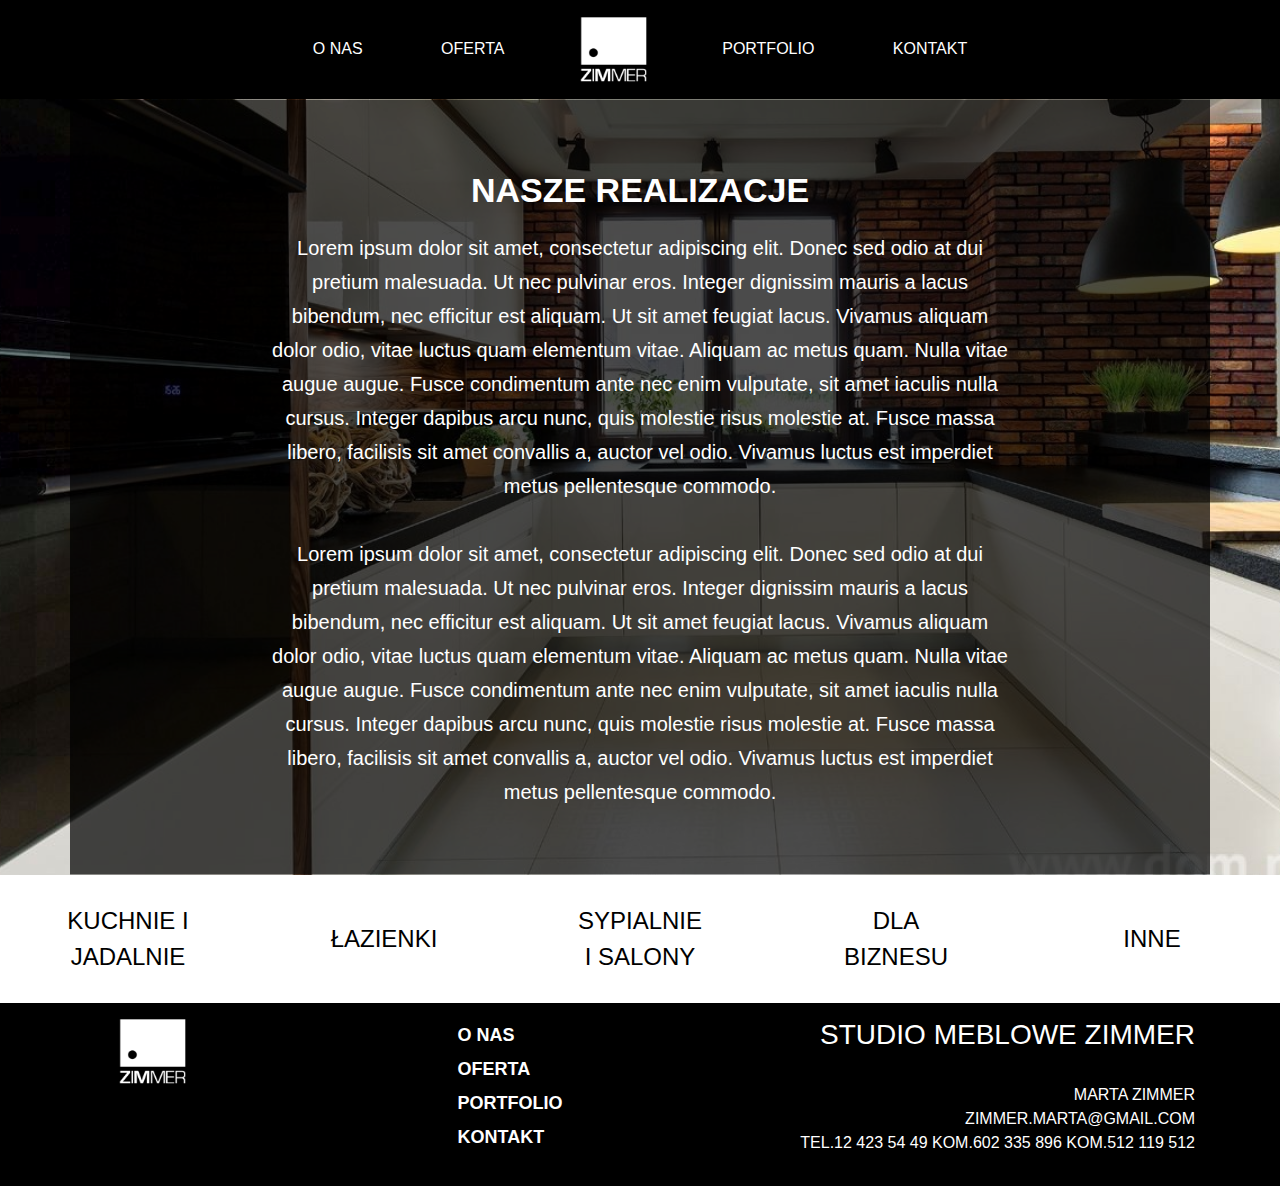
<file: pages/portfolio.html>
<!DOCTYPE html>
<html lang="en">
<head>
	<meta charset="UTF-8">
	<meta name="viewport" content="initial-scale=1.0, maximum-scale=1.0, user-scalable=no">
	
	<title>Formularz</title>
	<link href="../img/favicon.ico" rel="shortcut icon" type="image/x-icon" />
	<link rel="shortcut icon" href="../img/favicon.ico">
	
	<link rel="stylesheet" href="../css/bootstrap.min.css">
	<link rel="stylesheet" href="../css/bootstrap-grid.min.css">
	<link rel="stylesheet" href="../css/bootstrap-reboot.min.css">
	<link rel="stylesheet" href="../css/jquery-ui.min.css">
	<link rel="stylesheet" href="../css/owl.carousel.min.css">
	<link rel="stylesheet" href="../css/owl.theme.default.min.css">
	<link rel="stylesheet" href="../css/jquery.fancybox-1.3.4.css">
	
	
	<link rel="stylesheet" type="text/css" href="../css/style.css">
	
	
	<script src="../js/bootstrap.min.js" type="text/javascript"></script>
	<script src="../js/jquery.min.js" type="text/javascript"></script>
	<script src="../js/jquery-ui.min.js"  type="text/javascript"></script>
	<script src="../js/owl.carousel.min.js"  type="text/javascript"></script>
	<script src="../js/jquery.fancybox-1.3.4.pack.js"  type="text/javascript"></script>
	<script src="../js/jquery.mousewheel-3.0.4.pack.js"  type="text/javascript"></script>
	
	<script src="../js/index.js" type="text/javascript"></script>
</head>
<body>

<header>
	<div class="container menuContainer" >
		<div id="menuResposive">
			<div class="logo" data-name="index">
				<img src="../img/logo.png" height="98" alt="logo">
			</div>
			
			<div class="menuIcon">&#9776; </div>
			<div class="clearfix"></div>
			<ul class="menu">
				<li data-name="about">O nas</li>
				<li data-name="offer">Oferta</li>
				<li data-name="portfolio">Portfolio</li>
				<li data-name="contact">Kontakt</li>
			
			</ul>
		</div>
		<div class="clearfix"></div>
		<ul class="menu" id="menuNormal">
			<li data-name="about">O nas</li>
			<li data-name="offer">Oferta</li>
			<li class="logo" data-name="index">
				<img src="../img/logo.png" height="98" alt="logo">
			</li>
			<!--<li data-name="store">Store</li>-->
			<!--<li data-name="gallery">Gallery</li>-->
			<li data-name="portfolio">Portfolio</li>
			<li data-name="contact">Kontakt</li>
		
		</ul>
	
	</div>




</header>

<div id="content">
	
	<div class="parlax aboutText container-fluid">
		<div class="image" style="background-image: url('../img/5.jpg'); height: 800px"></div>
		<div class="textPlace container">
			<div class="title">Nasze realizacje</div>
			<p class="">Lorem ipsum dolor sit amet, consectetur adipiscing elit. Donec sed odio at dui pretium malesuada. Ut nec pulvinar eros. Integer dignissim mauris a lacus bibendum, nec efficitur est aliquam. Ut sit amet feugiat lacus. Vivamus aliquam dolor odio, vitae luctus quam elementum vitae. Aliquam ac metus quam. Nulla vitae augue augue. Fusce condimentum ante nec enim vulputate, sit amet iaculis nulla cursus. Integer dapibus arcu nunc, quis molestie risus molestie at. Fusce massa libero, facilisis sit amet convallis a, auctor vel odio. Vivamus luctus est imperdiet metus pellentesque commodo.<br/><br/>
				
				
				Lorem ipsum dolor sit amet, consectetur adipiscing elit. Donec sed odio at dui pretium malesuada. Ut nec pulvinar eros. Integer dignissim mauris a lacus bibendum, nec efficitur est aliquam. Ut sit amet feugiat lacus. Vivamus aliquam dolor odio, vitae luctus quam elementum vitae. Aliquam ac metus quam. Nulla vitae augue augue. Fusce condimentum ante nec enim vulputate, sit amet iaculis nulla cursus. Integer dapibus arcu nunc, quis molestie risus molestie at. Fusce massa libero, facilisis sit amet convallis a, auctor vel odio. Vivamus luctus est imperdiet metus pellentesque commodo.</p>
		</div>
	
	
	</div>
	
</div>
<div class="clearfix"></div>

<div class = "gallery-Menu container-fluid">
	<div class="one-category" data-name="kitchen">
		<p>Kuchnie i jadalnie</p>
	</div>
	<div class="one-category" data-name="bathroom">
		<p>Łazienki</p>
	</div>
	<div class="one-category" data-name="bedroom">
		<p>Sypialnie i salony</p>
	</div>
	<div class="one-category" data-name="bussines">
		<p>Dla biznesu</p>
	</div>
	<div class="one-category" data-name="other">
		<p>Inne</p>
	</div>
</div>
<div id="myLink">
	<div class="informator kitchen">
		<span class="close">x</span>
		<div class="owl-carousel" >
			<div class="item" rel="kitchen"  style="background-image: url('../img/1.jpg')"></div>
			<div class="item" rel="kitchen"  style="background-image: url('../img/2.jpg')"></div>
			<div class="item" rel="kitchen"  style="background-image: url('../img/5.jpg')"></div>
			<div class="item" rel="kitchen"  style="background-image: url('../img/6.jpg')"></div>
			<div class="item" rel="kitchen"  style="background-image: url('../img/1.jpg')"></div>
			<div class="item" rel="kitchen"  style="background-image: url('../img/2.jpg')"></div>
			<div class="item" rel="kitchen"  style="background-image: url('../img/5.jpg')"></div>
			<div class="item" rel="kitchen"  style="background-image: url('../img/6.jpg')"></div>
			<div class="item" rel="kitchen"  style="background-image: url('../img/1.jpg')"></div>
			<div class="item" rel="kitchen"  style="background-image: url('../img/2.jpg')"></div>
			<div class="item" rel="kitchen"  style="background-image: url('../img/5.jpg')"></div>
			<div class="item" rel="kitchen"  style="background-image: url('../img/6.jpg')"></div>
		
		</div>
	</div>
	<div class="informator bathroom">
		<span class="close">x</span>
		<div class="owl-carousel " >
			<div class="item" rel="bathroom"  style="background-image: url('../img/1.jpg')"></div>
			<div class="item" rel="bathroom"  style="background-image: url('../img/2.jpg')"></div>
			<div class="item" rel="bathroom"  style="background-image: url('../img/1.jpg')"></div>
			<div class="item" rel="bathroom"  style="background-image: url('../img/2.jpg')"></div>
			<div class="item" rel="bathroom"  style="background-image: url('../img/1.jpg')"></div>
			<div class="item" rel="bathroom"  style="background-image: url('../img/2.jpg')"></div>
			<div class="item" rel="bathroom"  style="background-image: url('../img/1.jpg')"></div>
			<div class="item" rel="bathroom"  style="background-image: url('../img/2.jpg')"></div>
			<div class="item" rel="bathroom"  style="background-image: url('../img/1.jpg')"></div>
			<div class="item" rel="bathroom"  style="background-image: url('../img/2.jpg')"></div>
			<div class="item" rel="bathroom"  style="background-image: url('../img/1.jpg')"></div>
			<div class="item" rel="bathroom"  style="background-image: url('../img/2.jpg')"></div>
			<div class="item" rel="bathroom"  style="background-image: url('../img/1.jpg')"></div>
			<div class="item" rel="bathroom"  style="background-image: url('../img/2.jpg')"></div>
		
		</div>
	</div>
	<div class="informator bedroom">
		<span class="close">x</span>
		<div class="owl-carousel">
			<div class="item" rel="bedroom"  style="background-image: url('../img/5.jpg')"></div>
			<div class="item" rel="bedroom"  style="background-image: url('../img/6.jpg')"></div>
			<div class="item" rel="bedroom"  style="background-image: url('../img/5.jpg')"></div>
			<div class="item" rel="bedroom"  style="background-image: url('../img/6.jpg')"></div>
			<div class="item" rel="bedroom"  style="background-image: url('../img/5.jpg')"></div>
			<div class="item" rel="bedroom"  style="background-image: url('../img/6.jpg')"></div>
			<div class="item" rel="bedroom"  style="background-image: url('../img/5.jpg')"></div>
			<div class="item" rel="bedroom"  style="background-image: url('../img/6.jpg')"></div>
			<div class="item" rel="bedroom"  style="background-image: url('../img/5.jpg')"></div>
			<div class="item" rel="bedroom"  style="background-image: url('../img/6.jpg')"></div>
			<div class="item" rel="bedroom"  style="background-image: url('../img/5.jpg')"></div>
			<div class="item" rel="bedroom"  style="background-image: url('../img/6.jpg')"></div>
			<div class="item" rel="bedroom"  style="background-image: url('../img/5.jpg')"></div>
			<div class="item" rel="bedroom"  style="background-image: url('../img/6.jpg')"></div>
		</div>
	</div>
	<div class="informator bussines">
		<span class="close">x</span>
		<div class="owl-carousel">
			<div class="item" rel="bussines"  style="background-image: url('../img/6.jpg')"></div>
			<div class="item" rel="bussines"  style="background-image: url('../img/1.jpg')"></div>
			<div class="item" rel="bussines"  style="background-image: url('../img/6.jpg')"></div>
			<div class="item" rel="bussines"  style="background-image: url('../img/1.jpg')"></div>
			<div class="item" rel="bussines"  style="background-image: url('../img/6.jpg')"></div>
			<div class="item" rel="bussines"  style="background-image: url('../img/1.jpg')"></div>
			<div class="item" rel="bussines"  style="background-image: url('../img/6.jpg')"></div>
			<div class="item" rel="bussines"  style="background-image: url('../img/1.jpg')"></div>
			<div class="item" rel="bussines"  style="background-image: url('../img/6.jpg')"></div>
			<div class="item" rel="bussines"  style="background-image: url('../img/1.jpg')"></div>
			<div class="item" rel="bussines"  style="background-image: url('../img/6.jpg')"></div>
			<div class="item" rel="bussines"  style="background-image: url('../img/1.jpg')"></div>
			<div class="item" rel="bussines"  style="background-image: url('../img/6.jpg')"></div>
			<div class="item" rel="bussines"  style="background-image: url('../img/1.jpg')"></div>
		</div>
	</div>
	<div class="informator other">
		<span class="close">x</span>
		<div class="owl-carousel">
			<div class="item" rel="other"  style="background-image: url('../img/1.jpg')"></div>
			<div class="item" rel="other"  style="background-image: url('../img/2.jpg')"></div>
			<div class="item" rel="other"  style="background-image: url('../img/5.jpg')"></div>
			<div class="item" rel="other"  style="background-image: url('../img/1.jpg')"></div>
			<div class="item" rel="other"  style="background-image: url('../img/2.jpg')"></div>
			<div class="item" rel="other"  style="background-image: url('../img/5.jpg')"></div>
			<div class="item" rel="other"  style="background-image: url('../img/1.jpg')"></div>
			<div class="item" rel="other"  style="background-image: url('../img/2.jpg')"></div>
			<div class="item" rel="other"  style="background-image: url('../img/5.jpg')"></div>
			<div class="item" rel="other"  style="background-image: url('../img/1.jpg')"></div>
			<div class="item" rel="other"  style="background-image: url('../img/2.jpg')"></div>
			<div class="item" rel="other"  style="background-image: url('../img/5.jpg')"></div>
			<div class="item" rel="other"  style="background-image: url('../img/1.jpg')"></div>
			<div class="item" rel="other"  style="background-image: url('../img/2.jpg')"></div>
			<div class="item" rel="other"  style="background-image: url('../img/5.jpg')"></div>
		</div>
	</div>
</div>


<div class="gallery container-fluid" id="kitchen">
	<div class="one-image" data-name="kitchen"  style="background-image: url('../img/1.jpg')"></div>
	<div class="one-image" data-name="kitchen"  style="background-image: url('../img/2.jpg')"></div>
	<div class="one-image" data-name="kitchen"  style="background-image: url('../img/5.jpg')"></div>
	<div class="one-image" data-name="kitchen"  style="background-image: url('../img/6.jpg')"></div>
	<div class="one-image" data-name="kitchen"  style="background-image: url('../img/1.jpg')"></div>
	<div class="one-image" data-name="kitchen"  style="background-image: url('../img/2.jpg')"></div>
	<div class="one-image" data-name="kitchen"  style="background-image: url('../img/5.jpg')"></div>
	<div class="one-image" data-name="kitchen"  style="background-image: url('../img/6.jpg')"></div>
	<div class="one-image" data-name="kitchen"  style="background-image: url('../img/1.jpg')"></div>
	<div class="one-image" data-name="kitchen"  style="background-image: url('../img/2.jpg')"></div>
	<div class="one-image" data-name="kitchen"  style="background-image: url('../img/5.jpg')"></div>
	<div class="one-image" data-name="kitchen"  style="background-image: url('../img/6.jpg')"></div>

</div>
<div class="gallery container-fluid" id="bathroom">
	<div class="one-image" data-name="bathroom"  style="background-image: url('../img/1.jpg')"></div>
	<div class="one-image" data-name="bathroom"  style="background-image: url('../img/2.jpg')"></div>
	<div class="one-image" data-name="bathroom"  style="background-image: url('../img/1.jpg')"></div>
	<div class="one-image" data-name="bathroom"  style="background-image: url('../img/2.jpg')"></div>
	<div class="one-image" data-name="bathroom"  style="background-image: url('../img/1.jpg')"></div>
	<div class="one-image" data-name="bathroom"  style="background-image: url('../img/2.jpg')"></div>
	<div class="one-image" data-name="bathroom"  style="background-image: url('../img/1.jpg')"></div>
	<div class="one-image" data-name="bathroom"  style="background-image: url('../img/2.jpg')"></div>
	<div class="one-image" data-name="bathroom"  style="background-image: url('../img/1.jpg')"></div>
	<div class="one-image" data-name="bathroom"  style="background-image: url('../img/2.jpg')"></div>
	<div class="one-image" data-name="bathroom"  style="background-image: url('../img/1.jpg')"></div>
	<div class="one-image" data-name="bathroom"  style="background-image: url('../img/2.jpg')"></div>
	<div class="one-image" data-name="bathroom"  style="background-image: url('../img/1.jpg')"></div>
	<div class="one-image" data-name="bathroom"  style="background-image: url('../img/2.jpg')"></div>

</div>
<div class="gallery container-fluid" id="bedroom">
	<div class="one-image" data-name="bedroom"  style="background-image: url('../img/5.jpg')"></div>
	<div class="one-image" data-name="bedroom"  style="background-image: url('../img/6.jpg')"></div>
	<div class="one-image" data-name="bedroom"  style="background-image: url('../img/5.jpg')"></div>
	<div class="one-image" data-name="bedroom"  style="background-image: url('../img/6.jpg')"></div>
	<div class="one-image" data-name="bedroom"  style="background-image: url('../img/5.jpg')"></div>
	<div class="one-image" data-name="bedroom"  style="background-image: url('../img/6.jpg')"></div>
	<div class="one-image" data-name="bedroom"  style="background-image: url('../img/5.jpg')"></div>
	<div class="one-image" data-name="bedroom"  style="background-image: url('../img/6.jpg')"></div>
	<div class="one-image" data-name="bedroom"  style="background-image: url('../img/5.jpg')"></div>
	<div class="one-image" data-name="bedroom"  style="background-image: url('../img/6.jpg')"></div>
	<div class="one-image" data-name="bedroom"  style="background-image: url('../img/5.jpg')"></div>
	<div class="one-image" data-name="bedroom"  style="background-image: url('../img/6.jpg')"></div>
	<div class="one-image" data-name="bedroom"  style="background-image: url('../img/5.jpg')"></div>
	<div class="one-image" data-name="bedroom"  style="background-image: url('../img/6.jpg')"></div>

</div>
<div class="gallery container-fluid" id="bussines">
	<div class="one-image" data-name="bussines"  style="background-image: url('../img/6.jpg')"></div>
	<div class="one-image" data-name="bussines"  style="background-image: url('../img/1.jpg')"></div>
	<div class="one-image" data-name="bussines"  style="background-image: url('../img/6.jpg')"></div>
	<div class="one-image" data-name="bussines"  style="background-image: url('../img/1.jpg')"></div>
	<div class="one-image" data-name="bussines"  style="background-image: url('../img/6.jpg')"></div>
	<div class="one-image" data-name="bussines"  style="background-image: url('../img/1.jpg')"></div>
	<div class="one-image" data-name="bussines"  style="background-image: url('../img/6.jpg')"></div>
	<div class="one-image" data-name="bussines"  style="background-image: url('../img/1.jpg')"></div>
	<div class="one-image" data-name="bussines"  style="background-image: url('../img/6.jpg')"></div>
	<div class="one-image" data-name="bussines"  style="background-image: url('../img/1.jpg')"></div>
	<div class="one-image" data-name="bussines"  style="background-image: url('../img/6.jpg')"></div>
	<div class="one-image" data-name="bussines"  style="background-image: url('../img/1.jpg')"></div>
	<div class="one-image" data-name="bussines"  style="background-image: url('../img/6.jpg')"></div>
	<div class="one-image" data-name="bussines"  style="background-image: url('../img/1.jpg')"></div>
	

</div>
<div class="gallery container-fluid" id="other">
	<div class="one-image" data-name="other"  style="background-image: url('../img/1.jpg')"></div>
	<div class="one-image" data-name="other"  style="background-image: url('../img/2.jpg')"></div>
	<div class="one-image" data-name="other"  style="background-image: url('../img/5.jpg')"></div>
	<div class="one-image" data-name="other"  style="background-image: url('../img/1.jpg')"></div>
	<div class="one-image" data-name="other"  style="background-image: url('../img/2.jpg')"></div>
	<div class="one-image" data-name="other"  style="background-image: url('../img/5.jpg')"></div>
	<div class="one-image" data-name="other"  style="background-image: url('../img/1.jpg')"></div>
	<div class="one-image" data-name="other"  style="background-image: url('../img/2.jpg')"></div>
	<div class="one-image" data-name="other"  style="background-image: url('../img/5.jpg')"></div>
	<div class="one-image" data-name="other"  style="background-image: url('../img/1.jpg')"></div>
	<div class="one-image" data-name="other"  style="background-image: url('../img/2.jpg')"></div>
	<div class="one-image" data-name="other"  style="background-image: url('../img/5.jpg')"></div>
	<div class="one-image" data-name="other"  style="background-image: url('../img/1.jpg')"></div>
	<div class="one-image" data-name="other"  style="background-image: url('../img/2.jpg')"></div>
	<div class="one-image" data-name="other"  style="background-image: url('../img/5.jpg')"></div>


</div>

<footer>
	<div class="container menuContainer">
		<div class="logo">
			<img src="../img/logo.png" height="98" alt="logo" data-name="index">
		</div>
		<div class="menu">
			<div data-name="about">O nas</div>
			<div data-name="offer">Oferta</div>
			<!--<li data-name="store">Store</li>-->
			<!--<li data-name="gallery">Gallery</li>-->
			<div data-name="portfolio">Portfolio</div>
			<div data-name="contact">Kontakt</div>
		
		</div>
		<div class="info">
			<h3>Studio Meblowe Zimmer</h3> <br/>
			<p>Marta Zimmer<br/>
				zimmer.marta@gmail.com<br/>
				tel.12 423 54 49 kom.602 335 896 kom.512 119 512</p>
		</div>
	
	</div>
</footer>
<div id="goTop" style="background-image: url('../img/up.png');"></div>

</body>
</html>
</file>
<file: css/style.css>
/*
input,
textarea {
    @include input-placeholder {
        color: $grey;
    }
}
*/
.center {
  text-align: center; }

/*
@mixin linColors ($link, $visit, $hover, $active)
@mixin prefix($property, $val)
@mixin flexc-container($direction: row, $wrap: nowrap, $justify: flex-start, $alignItems: stretch )
*/
form textarea {
  height: 400px; }
form input, form textarea {
  width: 100%;
  font-size: 22px;
  border: 1px solid #e3e3e3;
  margin: 25px 0 0px;
  padding: 15px;
  outline: none; }
  form input ::-webkit-input-placeholder, form textarea ::-webkit-input-placeholder {
    /* Chrome/Opera/Safari */
    color: #000; }
  form input ::-moz-placeholder, form textarea ::-moz-placeholder {
    /* Firefox 19+ */
    color: #333; }
  form input :-ms-input-placeholder, form textarea :-ms-input-placeholder {
    /* IE 10+ */
    color: #333; }
  form input :-moz-placeholder, form textarea :-moz-placeholder {
    /* Firefox 18- */
    color: #333; }

button {
  padding: 15px 0;
  width: 60%;
  background-color: transparent;
  color: #333;
  text-transform: uppercase;
  font-size: 26px;
  font-weight: bold;
  border: 3px solid #333;
  margin: 25px 0 0px;
  -webkit-transition: 0.5s ease;
  -moz-transition: 0.5s ease;
  -ms-transition: 0.5s ease;
  transition: 0.5s ease;
  cursor: pointer; }
  button:hover {
    color: #fff;
    background-color: #000;
    border-color: #000; }

#myLink {
  width: 100%;
  margin: auto;
  background: rgba(0, 0, 0, 0.8);
  color: #fff;
  font-size: 22px;
  position: fixed;
  top: 0;
  left: 0;
  z-index: 9999;
  display: none; }
  #myLink .informator {
    text-align: center;
    background-color: #000;
    width: 80%;
    margin: auto;
    padding: 15px;
    opacity: 1;
    position: absolute;
    transform: translateY(-50%) translateX(-50%);
    top: 50%;
    left: 50%; }
    #myLink .informator .owl-carousel .item {
      background-size: contain;
      background-repeat: no-repeat;
      background-position: center; }
    #myLink .informator .close {
      color: white;
      top: 5px;
      right: 10px;
      font-size: 22px;
      line-height: 12px;
      position: absolute; }

header {
  padding: 0;
  background-color: #000;
  color: #fff; }
  header .menuContainer {
    -webkit-display: flex;
    -moz-display: flex;
    -ms-display: flex;
    display: flex;
    flex-direction: row;
    flex-wrap: nowrap;
    justify-content: center;
    align-items: stretch;
    text-transform: uppercase; }
    header .menuContainer .icon {
      display: none; }
    header .menuContainer #menuResposive {
      display: none; }
  header #menuNormal {
    list-style: none;
    padding: 0px;
    margin: 0px; }
    header #menuNormal li {
      display: inline-block;
      padding: 37px; }
      header #menuNormal li a {
        color: #fff; }
        header #menuNormal li a:visited {
          color: #333; }
        header #menuNormal li a:hover {
          color: #ebebeb; }
        header #menuNormal li a:active {
          color: #222; }
      header #menuNormal li:hover {
        -webkit-transition: 0.5s ease;
        -moz-transition: 0.5s ease;
        -ms-transition: 0.5s ease;
        transition: 0.5s ease;
        text-decoration: underline;
        cursor: pointer; }
      header #menuNormal li.logo {
        cursor: pointer;
        padding: 0; }

#offerSlider {
  padding: 0; }
  #offerSlider .item {
    position: relative; }
    #offerSlider .item .image {
      height: 500px;
      background-repeat: no-repeat;
      background-size: cover;
      background-position: center; }
    #offerSlider .item .textPlace {
      background-color: rgba(0, 0, 0, 0.7);
      color: #fff;
      position: absolute;
      top: 50%;
      left: 50%;
      transform: translateX(-50%) translateY(-50%);
      font-size: 28px;
      line-height: 42px;
      padding: 50px;
      text-align: center; }

#content .section {
  padding-bottom: 100px;
  position: relative;
  text-align: center; }
  #content .section .title {
    text-transform: uppercase;
    font-weight: bold;
    color: #333;
    text-align: center;
    font-size: 34px;
    padding: 50px 0; }
  #content .section .info-paragraph {
    text-align: center;
    font-size: 22px;
    line-height: 44px; }
  #content .section #slider {
    padding: 50px 0px; }
    #content .section #slider .item a img {
      max-width: 100%;
      width: auto;
      margin: auto; }
  #content .section .about {
    font-size: 18px;
    font-weight: normal;
    text-align: center;
    line-height: 34px; }
  #content .section .row .photo {
    background-size: cover;
    background-position: center;
    background-repeat: no-repeat;
    height: 500px; }
  #content .section .row .name {
    padding: 25px 0;
    font-size: 28px;
    font-weight: bold; }
  #content .section .row .about {
    font-size: 18px;
    font-weight: normal;
    text-align: justify;
    line-height: 34px; }
  #content .section .arrow {
    font-size: 34px;
    font-weight: bold;
    color: rgba(0, 0, 0, 0.6);
    cursor: pointer;
    position: absolute;
    background-position: center;
    background-repeat: no-repeat;
    background-size: contain;
    width: 64px;
    bottom: 0;
    z-index: 2; }
    #content .section .arrow.next {
      background-image: url("../img/keyboard-right-arrow-button.png");
      right: -100px; }
    #content .section .arrow.prev {
      background-image: url("../img/keyboard-left-arrow-button.png");
      left: -100px; }
  #content .section .offerTable tr {
    font-size: 26px;
    line-height: 38px;
    border-bottom: 1px solid #e3e3e3; }
    #content .section .offerTable tr:last-child {
      border-bottom: none; }
    #content .section .offerTable tr td {
      padding: 15px; }
      #content .section .offerTable tr td:first-child {
        border-right: 1px solid #e3e3e3;
        font-weight: bold; }
  #content .section #indywidualClient, #content .section #useLokum, #content .section #another {
    display: none;
    padding: 50px 0; }
  #content .section .one-option {
    background-size: cover;
    background-repeat: no-repeat;
    background-position: center;
    color: #fff;
    font-size: 24px;
    cursor: pointer;
    padding: 0;
    position: relative; }
    #content .section .one-option > div {
      background-color: black;
      opacity: 0.7;
      -webkit-transition: 0.5s ease;
      -moz-transition: 0.5s ease;
      -ms-transition: 0.5s ease;
      transition: 0.5s ease; }
      #content .section .one-option > div:hover {
        -webkit-transition: 0.5s ease;
        -moz-transition: 0.5s ease;
        -ms-transition: 0.5s ease;
        transition: 0.5s ease;
        background-color: black;
        opacity: 1; }
      #content .section .one-option > div p {
        position: absolute;
        top: 50%;
        left: 50%;
        transform: translateX(-50%) translateY(-50%); }
  #content .section .star {
    display: none; }

.gallery-Menu {
  padding: 0;
  margin: 0;
  -webkit-display: flex;
  -moz-display: flex;
  -ms-display: flex;
  display: flex;
  flex-direction: row;
  flex-wrap: nowrap;
  justify-content: space-around;
  align-items: stretch; }
  .gallery-Menu .one-category {
    cursor: pointer;
    color: #000;
    background-color: #fff;
    flex-basis: 20%;
    position: relative;
    text-transform: uppercase;
    font-size: 24px;
    -webkit-transition: 0.5s ease;
    -moz-transition: 0.5s ease;
    -ms-transition: 0.5s ease;
    transition: 0.5s ease; }
    .gallery-Menu .one-category:hover {
      background-color: #000;
      color: #fff; }
    .gallery-Menu .one-category p {
      position: absolute;
      left: 50%;
      top: 50%;
      transform: translateX(-50%) translateY(-50%);
      text-align: center; }

.gallery {
  -webkit-display: flex;
  -moz-display: flex;
  -ms-display: flex;
  display: flex;
  flex-direction: row;
  flex-wrap: wrap;
  justify-content: flex-start;
  align-items: flex-start;
  padding: 0;
  display: none; }
  .gallery .one-image {
    width: 20%;
    background-position: center;
    background-repeat: no-repeat;
    background-size: cover; }

footer {
  position: absolute;
  left: 0;
  width: 100%;
  padding: 0;
  background-color: #000;
  color: #fff; }
  footer .menuContainer {
    -webkit-display: flex;
    -moz-display: flex;
    -ms-display: flex;
    display: flex;
    flex-direction: row;
    flex-wrap: nowrap;
    justify-content: space-between;
    align-items: stretch;
    text-transform: uppercase; }
  footer .logo {
    cursor: pointer; }
  footer .menu {
    padding: 15px 0; }
    footer .menu div {
      font-size: 18px;
      font-weight: bold;
      line-height: 34px;
      cursor: pointer; }
      footer .menu div:hover {
        -webkit-transition: 0.5s ease;
        -moz-transition: 0.5s ease;
        -ms-transition: 0.5s ease;
        transition: 0.5s ease;
        color: #333; }
  footer .info {
    padding: 15px 0;
    text-align: right; }

#parlax, .parlax {
  margin: 0;
  padding: 0;
  position: relative;
  background-color: rgba(0, 0, 0, 0.3); }
  #parlax .image, .parlax .image {
    background-attachment: fixed;
    background-repeat: no-repeat;
    background-position: center;
    background-size: cover; }
  #parlax .textPlace, .parlax .textPlace {
    font-size: 34px;
    font-weight: bold;
    color: #fff;
    position: absolute;
    background-color: rgba(0, 0, 0, 0.7);
    text-align: center;
    padding: 100px 200px;
    left: 50%;
    top: 50%;
    transform: translateX(-50%) translateY(-50%);
    z-index: 2; }
    #parlax .textPlace .title, .parlax .textPlace .title {
      text-transform: uppercase;
      font-weight: bold;
      text-align: center;
      font-size: 34px;
      padding: 25px 0; }
    #parlax .textPlace p, .parlax .textPlace p {
      font-weight: normal;
      font-size: 22px;
      line-height: 44px; }
    #parlax .textPlace button, .parlax .textPlace button {
      color: #fff;
      border-color: #fff; }
      #parlax .textPlace button:hover, .parlax .textPlace button:hover {
        border-color: transparent;
        color: #333;
        background-color: #fff; }
  #parlax.aboutText .textPlace, .parlax.aboutText .textPlace {
    padding: 50px 200px; }
    #parlax.aboutText .textPlace .title, .parlax.aboutText .textPlace .title {
      font-size: 34px;
      padding: 15px 0; }
    #parlax.aboutText .textPlace p, .parlax.aboutText .textPlace p {
      font-weight: normal;
      font-size: 20px;
      line-height: 34px; }

#map {
  height: 500px;
  background-repeat: no-repeat;
  background-size: cover;
  background-position: 50%; }

#goTop {
  width: 50px;
  height: 50px;
  background-color: #fff;
  background-position: center center;
  position: fixed;
  right: 30px;
  bottom: 30px;
  text-align: center;
  cursor: pointer;
  z-index: 9999999; }

@media only screen and (max-width: 998px) {
  button {
    padding: 5px 0;
    font-size: 18px;
    margin: 25px 0 0px; }

  input, textarea {
    padding: 5px !important;
    font-size: 18px !important; }

  header .menuContainer {
    display: block !important;
    height: 98px;
    padding: 0 0; }
    header .menuContainer #menuResposive .logo {
      float: left;
      cursor: pointer; }
    header .menuContainer #menuResposive .menuIcon {
      float: right;
      font-size: 34px;
      padding: 23px 15px;
      cursor: pointer;
      -webkit-transition: 0.5s ease;
      -moz-transition: 0.5s ease;
      -ms-transition: 0.5s ease;
      transition: 0.5s ease; }
      header .menuContainer #menuResposive .menuIcon:hover {
        color: #333;
        cursor: pointer; }
    header .menuContainer #menuResposive ul {
      display: none;
      list-style: none;
      width: 100%;
      position: relative;
      z-index: 99;
      background-color: #000;
      padding: 0; }
      header .menuContainer #menuResposive ul li {
        padding: 25px 0;
        border-bottom: 1px solid #fff;
        text-align: center;
        font-weight: bold;
        font-size: 18px;
        cursor: pointer;
        -webkit-transition: 0.5s ease;
        -moz-transition: 0.5s ease;
        -ms-transition: 0.5s ease;
        transition: 0.5s ease; }
        header .menuContainer #menuResposive ul li:hover {
          color: #333;
          text-decoration: underline;
          cursor: pointer; }

  #parlax .image, .parlax .image {
    background-attachment: scroll; }
  #parlax .textPlace, .parlax .textPlace {
    font-size: 24px;
    padding: 25px; }
    #parlax .textPlace .title, .parlax .textPlace .title {
      font-size: 26px; }
    #parlax .textPlace p, .parlax .textPlace p {
      font-size: 18px;
      line-height: 34px; }
  #parlax.aboutText .textPlace, .parlax.aboutText .textPlace {
    padding: 10px; }
    #parlax.aboutText .textPlace .title, .parlax.aboutText .textPlace .title {
      font-size: 28px; }
    #parlax.aboutText .textPlace p, .parlax.aboutText .textPlace p {
      font-size: 18px;
      line-height: 28px; }

  #content .section .title {
    font-size: 26px;
    padding: 30px 0; }
  #content .section .info-paragraph {
    font-size: 18px;
    line-height: 34px; }

  footer {
    padding: 30px 0; }
    footer .menuContainer {
      display: block;
      text-align: center; }
      footer .menuContainer .menu div {
        padding: 15px 0;
        font-size: 22px;
        cursor: pointer;
        -webkit-transition: 0.5s ease;
        -moz-transition: 0.5s ease;
        -ms-transition: 0.5s ease;
        transition: 0.5s ease; }
        footer .menuContainer .menu div:hover {
          color: #333;
          cursor: pointer; }
      footer .menuContainer .info {
        text-align: center; }
        footer .menuContainer .info p {
          width: 60%;
          margin: auto; }

  .gallery-Menu {
    padding: 0;
    margin: 0;
    -webkit-display: flex;
    -moz-display: flex;
    -ms-display: flex;
    display: flex;
    flex-direction: row;
    flex-wrap: wrap;
    justify-content: space-around;
    align-items: stretch; }
    .gallery-Menu .one-category {
      cursor: pointer;
      color: #000;
      background-color: #fff;
      flex-basis: 100%;
      position: relative;
      text-transform: uppercase;
      font-size: 18px;
      padding: 30px;
      -webkit-transition: 0.5s ease;
      -moz-transition: 0.5s ease;
      -ms-transition: 0.5s ease;
      transition: 0.5s ease; }
      .gallery-Menu .one-category:hover {
        background-color: #000;
        color: #fff; }
      .gallery-Menu .one-category p {
        position: absolute;
        left: 50%;
        top: 50%;
        transform: translateX(-50%) translateY(-50%);
        text-align: center; }

  .gallery {
    -webkit-display: flex;
    -moz-display: flex;
    -ms-display: flex;
    display: flex;
    flex-direction: row;
    flex-wrap: wrap;
    justify-content: flex-start;
    align-items: flex-start;
    padding: 0;
    display: none; }
    .gallery .one-image {
      width: 33.33%;
      background-position: center;
      background-repeat: no-repeat;
      background-size: cover; } }
@media only screen and (max-width: 768px) {
  button {
    width: 100%; }

  #offerSlider .item .textPlace {
    font-size: 18px;
    line-height: 32px; }

  #content .section {
    padding-bottom: 50px; }
    #content .section .offerTable tr {
      font-size: 16px;
      line-height: 28px; }

  #goTop {
    width: 30px;
    height: 30px;
    right: 15px;
    bottom: 15px; }

  .gallery {
    -webkit-display: flex;
    -moz-display: flex;
    -ms-display: flex;
    display: flex;
    flex-direction: row;
    flex-wrap: wrap;
    justify-content: flex-start;
    align-items: flex-start;
    padding: 0;
    display: none; }
    .gallery .one-image {
      width: 50%;
      background-position: center;
      background-repeat: no-repeat;
      background-size: cover; } }

/*# sourceMappingURL=style.css.map */
</file>
